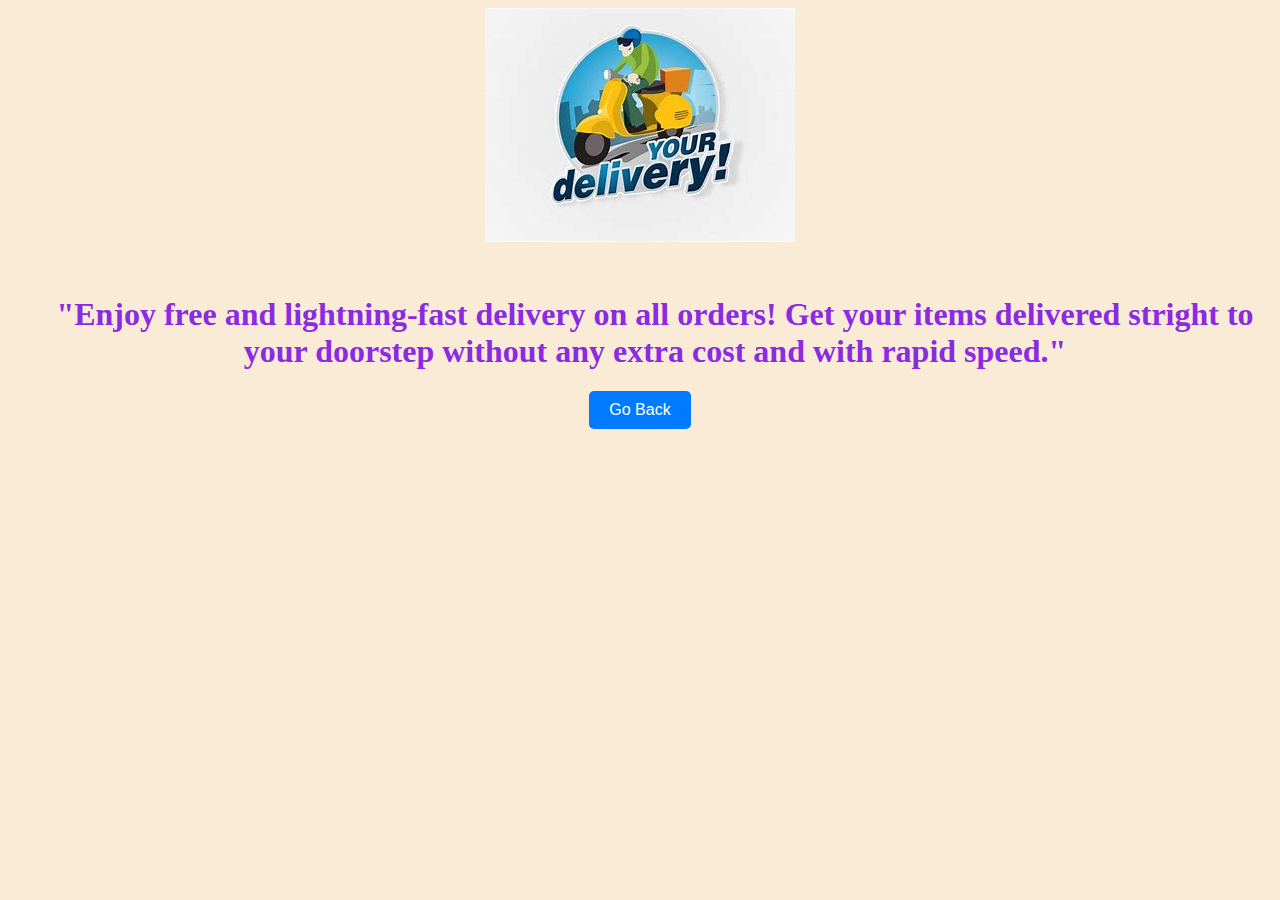
<file: freedelivery.html>
<!DOCTYPE html>
<html lang="en">
<head>
    <meta charset="UTF-8">
    <meta name="viewport" content="width=device-width, initial-scale=1.0">
    <title>Free Delivery Page</title>
    <style>
        body{
            background-color: antiquewhite;
        }
        h1{
            margin-top: 50px;
            margin-left: 30px;
            color: blueviolet;
        }
        #goBackBtn {
            display: block;
            margin: 20px auto;
            padding: 10px 20px;
            font-size: 16px;
            background-color: #007bff;
            color: #fff;
            border: none;
            cursor:  pointer;
            border-radius: 5px;
        }

  #goBackBtn:hover {
    background-color: #0056b3;
  }
    </style>
</head>
<body>
    <center><img src="feature2.jpeg"></center>
    <center>
     <h1>"Enjoy free and lightning-fast delivery on all orders!  Get your items delivered stright to your doorstep without any extra cost and with rapid speed."</h1>
    </center>
    
    
<button id="goBackBtn">Go Back</button>

<script>
  document.getElementById("goBackBtn").addEventListener("click", function() {
    window.location.href = "index.html";
  });
</script>

</body>
</html>
</file>
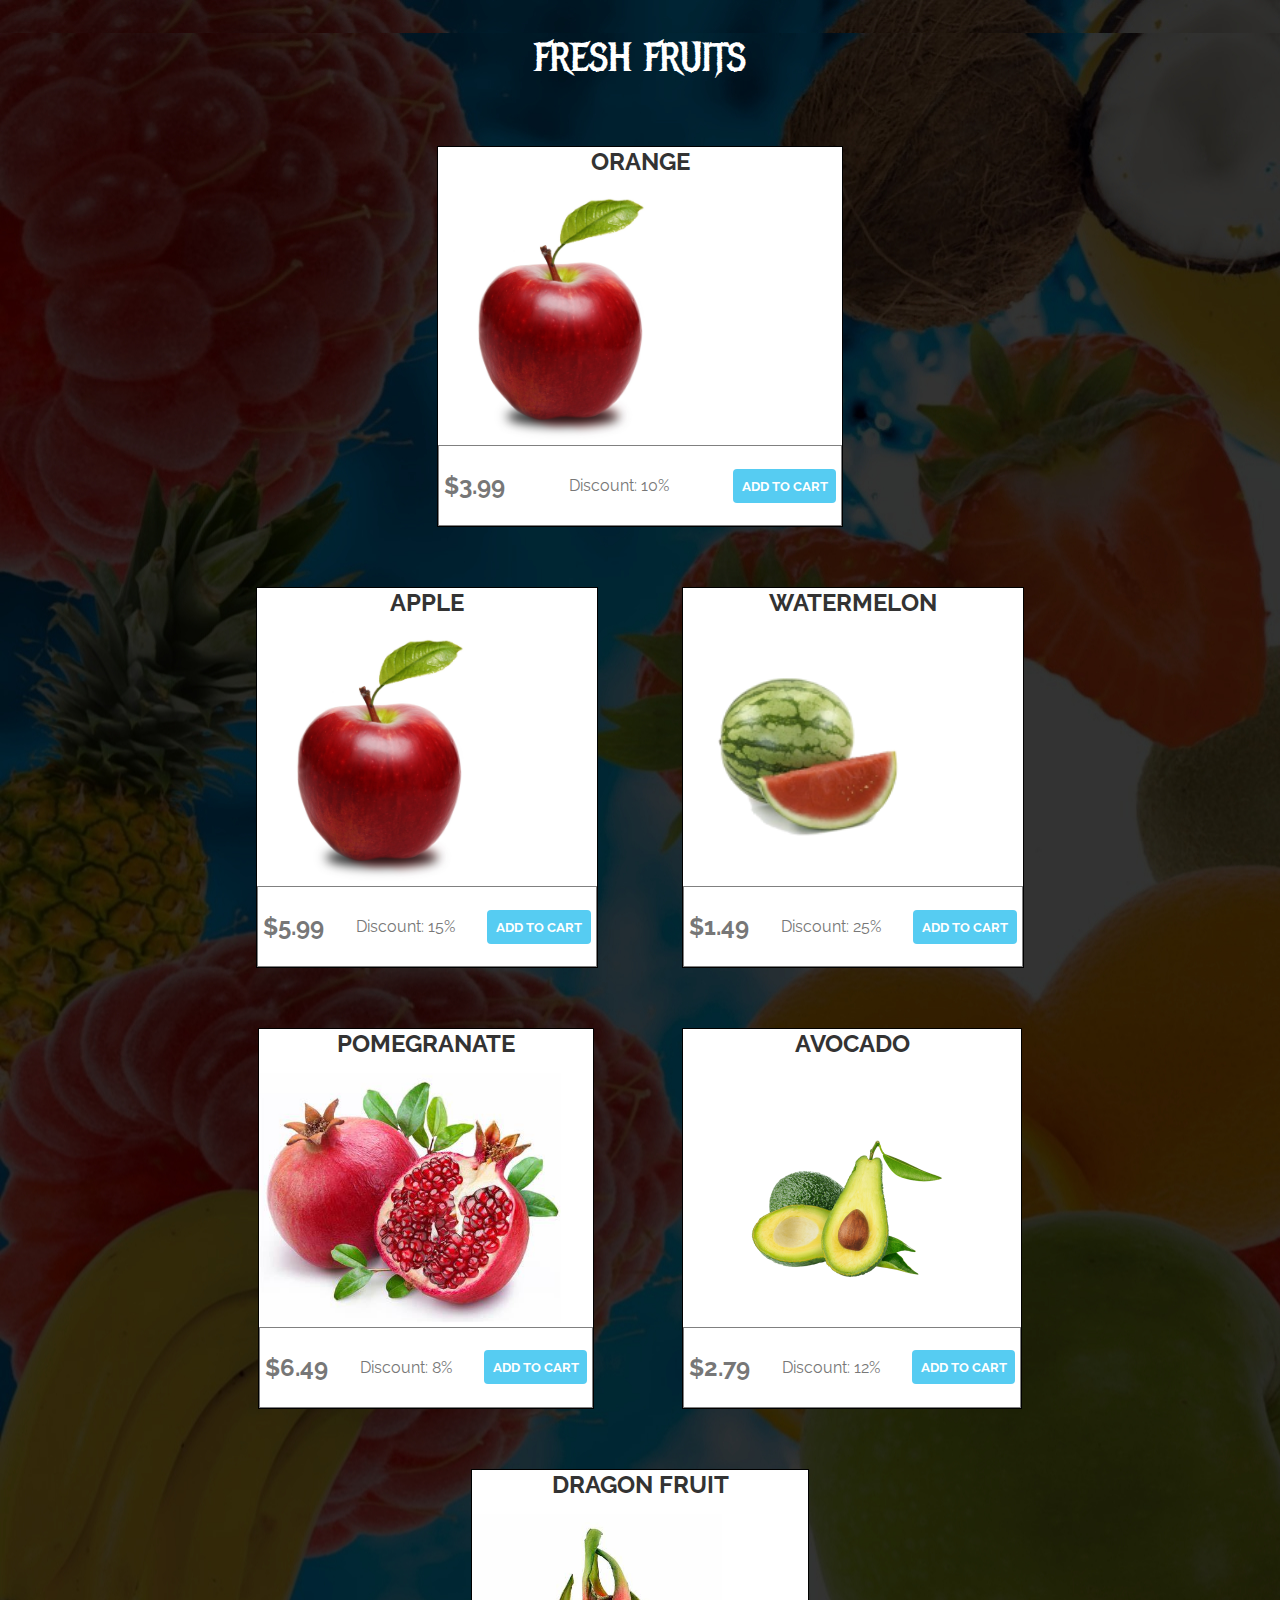
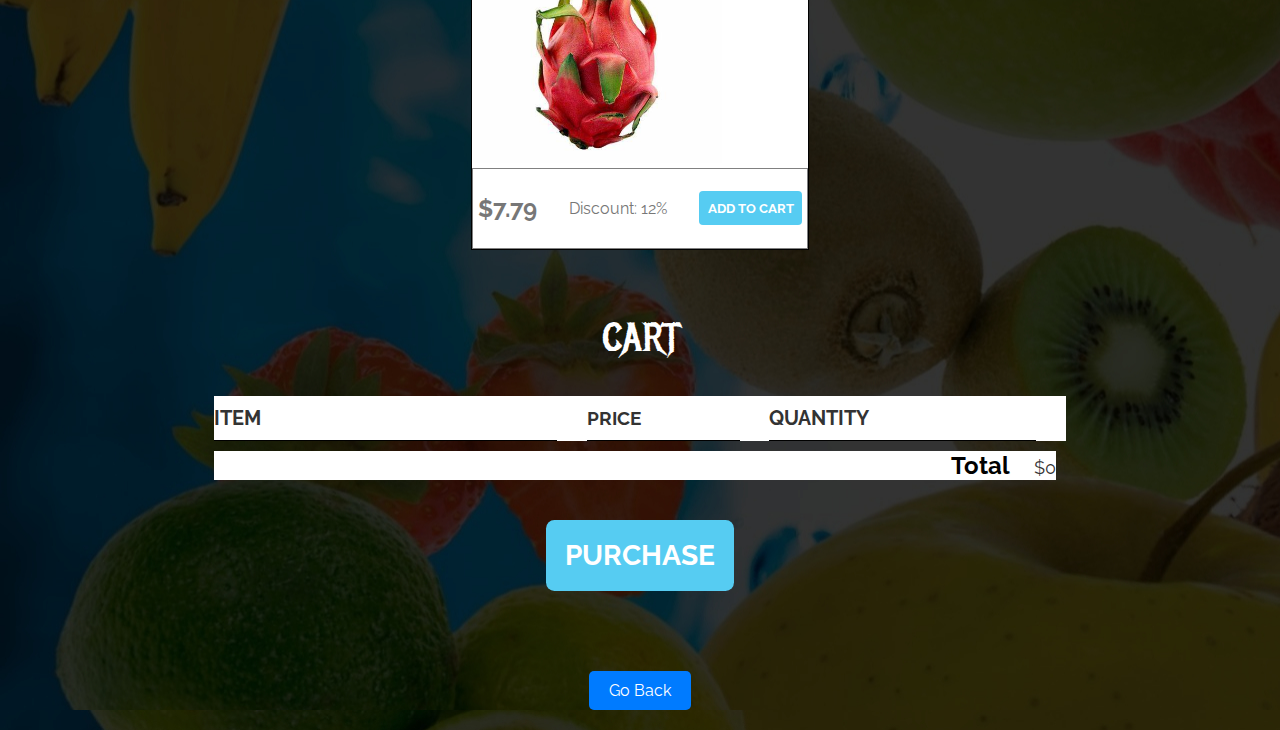
<file: fruits.html>
<!DOCTYPE html>
<html>
    <head>
        <title>The Generics | Store</title>
        <meta name="description" content="This is the description">
        <style>
            @import url('https://fonts.googleapis.com/css?family=Raleway:300,400,700');
@import url("https://fonts.googleapis.com/css?family=Metal+Mania");

@font-face {
    font-family: "Booter - Zero Zero";
    src: url("Fonts/Booter - Zero Zero.woff") format("woff"),
         url("Fonts/Booter - Zero Zero.woff2") format("woff2");
    font-weight: normal;
    font-style: normal;
}

* {
    box-sizing: border-box;
    font-family: Raleway;
    color: #777;
}

html, body {
    margin: 0;
    padding: 0;
    min-height: 100%;
    background-image: url(fruitbg.jpg);
    background-color: rgba(255, 255, 255, 0.5);
}


.content-section {
    margin: 1em;
}

.container {
    max-width: 900px;
    margin: 0 auto;
    padding: 0 1.5em;
}
.section-header {
    font-family: "Metal Mania";
    font-weight: normal;
    color: white;
    text-align: center;
    font-size: 2.5em;
}

.about-band-image {
    float: left;
    height: 200px;
    width: 200px;
    margin: 15px;
    border-radius: 50%;
}
.btn {
    text-align: center;
    vertical-align: middle;
    padding: .67em .67em;
    cursor: pointer;
}

.btn-header {
    margin: .5em 15% 2em 15%;
    color: white;
    border: 2px solid #2D9CDB;
    background-color: rgba(255, 255, 255, .1);
    border-radius: 0;
    font-size: 1.5em;
    font-weight: lighter;
    padding-left: 2em;
    padding-right: 2em;
}

.btn-header:hover {
    background-color: rgba(255, 255, 255, .3);
}

.btn-play {
    display: block;
    margin: 0 auto;
    color: #2D9CDB;
    font-size: 4em;
    border-radius: 50%;
    width: 100px;
    height: 100px;
    padding: 0;
    text-align: center;
}

.btn-primary {
    color: white;
    background-color: #56CCF2;
    border: none;
    border-radius: .3em;
    font-weight: bold;
}

.btn-primary:hover {
    background-color: #2D9CDB;
}

.tour-row {
    border-bottom: 1px solid black;
    padding-bottom: 1em;
    margin-bottom: 1em;
}

.tour-row:last-child {
    border: none;
}

.tour-item {
    display: inline-block;
    padding-right: .5em;
}

.tour-date {
    color: #555;
    width: 11%;
    font-weight: bold;
}

.tour-city {
    width: 24%;
}

.tour-arena {
    width: 42%;
}

.tour-btn {
    max-width: 19%;
}

.shop-item {
    margin: 30px;
    border: 1px solid black;
    background-color: white;
}

.shop-item-title {
    display: block;
    width: 100%;
    text-align: center;
    font-weight: bold;
    font-size: 1.5em;
    color: #333;
    margin-bottom: 15px;
}

.shop-item-image {
    height: 250px;
}

.shop-item-details {
    display: flex;
    align-items: center;
    padding: 5px;
    border: 1px solid gray;
    gap: 2rem;
}

.shop-item-price {
    flex-grow: 1;
    color: #333;
}

.shop-items {
    display: flex;
    flex-wrap: wrap;
    justify-content: space-around;
}

.cart-header {
    font-weight: bold;
    font-size: 1.25em;
    color: #333;
}

.cart-column {
    display: flex;
    align-items: center;
    border-bottom: 1px solid black;
    margin-right: 1.5em;
    padding-bottom: 10px;
    margin-top: 10px;
}

.cart-row {
    display: flex;
    background-color: white;
}

.cart-item {
    width: 45%;
}

.cart-price {
    width: 20%;
    font-size: 1.2em;
    color: #333;
}

.cart-quantity {
    width: 35%;
}

.cart-item-title {
    color: #333;
    margin-left: .5em;
    font-size: 1.2em;
}

.cart-item-image {
    width: 75px;
    height: auto;
    border-radius: 10px;
}

.btn-danger {
    color: white;
    background-color: #EB5757;
    border: none;
    border-radius: .3em;
    font-weight: bold;
}

.btn-danger:hover {
    background-color: #CC4C4C;
}

.cart-quantity-input {
    height: 34px;
    width: 50px;
    border-radius: 5px;
    border: 1px solid #56CCF2;
    background-color: #eee;
    color: #333;
    padding: 0;
    text-align: center;
    font-size: 1.2em;
    margin-right: 25px;
}

.cart-row:last-child {
    border-bottom: 1px solid black;
}

.cart-row:last-child .cart-column {
    border: none;
}

.cart-total {
    text-align: end;
    margin-top: 10px;
    margin-right: 10px;
    background-color: white;
}

.cart-total-title {
    font-weight: bold;
    font-size: 1.5em;
    color: black;
    margin-right: 20px;
}

.cart-total-price {
    color: #333;
    font-size: 1.1em;
}

.btn-purchase {
    display: block;
    margin: 40px auto 80px auto;
    font-size: 1.75em;
}
#goBackBtn {
            display: block;
            margin: 20px auto;
            padding: 10px 20px;
            font-size: 16px;
            background-color: #007bff;
            color: #fff;
            border: none;
            cursor:  pointer;
            border-radius: 5px;
        }

  #goBackBtn:hover {
    background-color: #0056b3;
  }
        </style>
    </head>
    <body>
        <section class="container content-section">
            <h2 class="section-header">FRESH FRUITS</h2>
            <div class="shop-items">
                <div class="shop-item">
                    <span class="shop-item-title">ORANGE</span>
                    <img class="shop-item-image" src="product11.jpeg">
                    <div class="shop-item-details">
                        <span class="shop-item-price"><h2>$3.99</h2></span><br>
                        <p>Discount: 10%</p><br>
                        <button class="btn btn-primary shop-item-button" type="button">ADD TO CART</button>
                    </div>
                </div>
                <div class="shop-item">
                    <span class="shop-item-title">APPLE</span>
                    <img class="shop-item-image" src="product11.jpeg">
                    <div class="shop-item-details">
                        <span class="shop-item-price"><h2>$5.99</h2></span>
                        <p>Discount: 15%</p>
                        <button class="btn btn-primary shop-item-button"type="button">ADD TO CART</button>
                    </div>
                </div>
                <div class="shop-item">
                    <span class="shop-item-title">WATERMELON</span>
                    <img class="shop-item-image" src="product-10.png">
                    <div class="shop-item-details">
                        <span class="shop-item-price"><h2>$1.49</h2></span>
                        <p>Discount: 25%</p>
                        <button class="btn btn-primary shop-item-button" type="button">ADD TO CART</button>
                    </div>
                </div>
                
                <div class="shop-item">
                    <span class="shop-item-title">POMEGRANATE</span>
                    <img class="shop-item-image" src="product12.jpeg">
                    <div class="shop-item-details">
                        <span class="shop-item-price"><h2>$6.49</h2></span>
                        <p>Discount: 8%</p>
                        <button class="btn btn-primary shop-item-button" type="button">ADD TO CART</button>
                    </div>
                </div>
                
                
                <div class="shop-item">
                    <span class="shop-item-title">AVOCADO</span>
                    <img class="shop-item-image" src="product-6.png">
                    <div class="shop-item-details">
                        <span class="shop-item-price"><h2>$2.79</h2></span>
                        <p>Discount: 12%</p>
                        <button class="btn btn-primary shop-item-button" type="button">ADD TO CART</button>
                    </div>
                </div>

                <div class="shop-item">
                    <span class="shop-item-title">DRAGON FRUIT</span>
                    <img class="shop-item-image" src="product13.jpeg">
                    <div class="shop-item-details">
                        <span class="shop-item-price"><h2>$7.79</h2></span>
                        <p>Discount: 12%</p>
                        <button class="btn btn-primary shop-item-button" type="button">ADD TO CART</button>
                    </div>
                </div>
 
            </div>
        </section>
        <section class="container content-section">
            <h2 class="section-header">CART</h2>
            <div class="cart-row">
                <span class="cart-item cart-header cart-column">ITEM</span>
                <span class="cart-price cart-header cart-column">PRICE</span>
                <span class="cart-quantity cart-header cart-column">QUANTITY</span>
            </div>
            <div class="cart-items">
            </div>
            <div class="cart-total">
                <strong class="cart-total-title">Total</strong>
                <span class="cart-total-price">$0</span>
            </div>
            <button class="btn btn-primary btn-purchase" type="button">PURCHASE</button>
        </section>
              
<button id="goBackBtn">Go Back</button>

        <script>
  document.getElementById("goBackBtn").addEventListener("click", function() {
    window.location.href = "index.html";
  });

        
        
        if (document.readyState == 'loading') {
            document.addEventListener('DOMContentLoaded', ready)
        } else {
            ready()
        }
        
        function ready() {
            var removeCartItemButtons = document.getElementsByClassName('btn-danger')
            for (var i = 0; i < removeCartItemButtons.length; i++) {
                var button = removeCartItemButtons[i]
                button.addEventListener('click', removeCartItem)
            }
        
            var quantityInputs = document.getElementsByClassName('cart-quantity-input')
            for (var i = 0; i < quantityInputs.length; i++) {
                var input = quantityInputs[i]
                input.addEventListener('change', quantityChanged)
            }
        
            var addToCartButtons = document.getElementsByClassName('shop-item-button')
            for (var i = 0; i < addToCartButtons.length; i++) {
                var button = addToCartButtons[i]
                button.addEventListener('click', addToCartClicked)
            }
        
            document.getElementsByClassName('btn-purchase')[0].addEventListener('click', purchaseClicked)
        }
        
        function purchaseClicked() {
            alert('Thank you for your purchase')
            var cartItems = document.getElementsByClassName('cart-items')[0]
            while (cartItems.hasChildNodes()) {
                cartItems.removeChild(cartItems.firstChild)
            }
            updateCartTotal()
        }
        
        function removeCartItem(event) {
            var buttonClicked = event.target
            buttonClicked.parentElement.parentElement.remove()
            updateCartTotal()
        }
        
        function quantityChanged(event) {
            var input = event.target
            if (isNaN(input.value) || input.value <= 0) {
                input.value = 1
            }
            updateCartTotal()
        }
        
        function addToCartClicked(event) {
            var button = event.target
            var shopItem = button.parentElement.parentElement
            var title = shopItem.getElementsByClassName('shop-item-title')[0].innerText
            var price = shopItem.getElementsByClassName('shop-item-price')[0].innerText
            var imageSrc = shopItem.getElementsByClassName('shop-item-image')[0].src
            addItemToCart(title, price, imageSrc)
            updateCartTotal()
        }
        
        function addItemToCart(title, price, imageSrc) {
            var cartRow = document.createElement('div')
            cartRow.classList.add('cart-row')
            var cartItems = document.getElementsByClassName('cart-items')[0]
            var cartItemNames = cartItems.getElementsByClassName('cart-item-title')
            for (var i = 0; i < cartItemNames.length; i++) {
                if (cartItemNames[i].innerText == title) {
                    alert('This item is already added to the cart')
                    return
                }
            }
            var cartRowContents = `
                <div class="cart-item cart-column">
                    <img class="cart-item-image" src="${imageSrc}" width="100" height="100">
                    <span class="cart-item-title">${title}</span>
                </div>
                <span class="cart-price cart-column">${price}</span>
                <div class="cart-quantity cart-column">
                    <input class="cart-quantity-input" type="number" value="1">
                    <button class="btn btn-danger" type="button">REMOVE</button>
                </div>`
            cartRow.innerHTML = cartRowContents
            cartItems.append(cartRow)
            cartRow.getElementsByClassName('btn-danger')[0].addEventListener('click', removeCartItem)
            cartRow.getElementsByClassName('cart-quantity-input')[0].addEventListener('change', quantityChanged)
        }
        
        function updateCartTotal() {
            var cartItemContainer = document.getElementsByClassName('cart-items')[0]
            var cartRows = cartItemContainer.getElementsByClassName('cart-row')
            var total = 0
            for (var i = 0; i < cartRows.length; i++) {
                var cartRow = cartRows[i]
                var priceElement = cartRow.getElementsByClassName('cart-price')[0]
                var quantityElement = cartRow.getElementsByClassName('cart-quantity-input')[0]
                var price = parseFloat(priceElement.innerText.replace('$', ''))
                var quantity = quantityElement.value
                total = total + (price * quantity)
            }
            total = Math.round(total * 100) / 100
            document.getElementsByClassName('cart-total-price')[0].innerText = '$' + total
        }</script>
    </body>
</html>
</file>
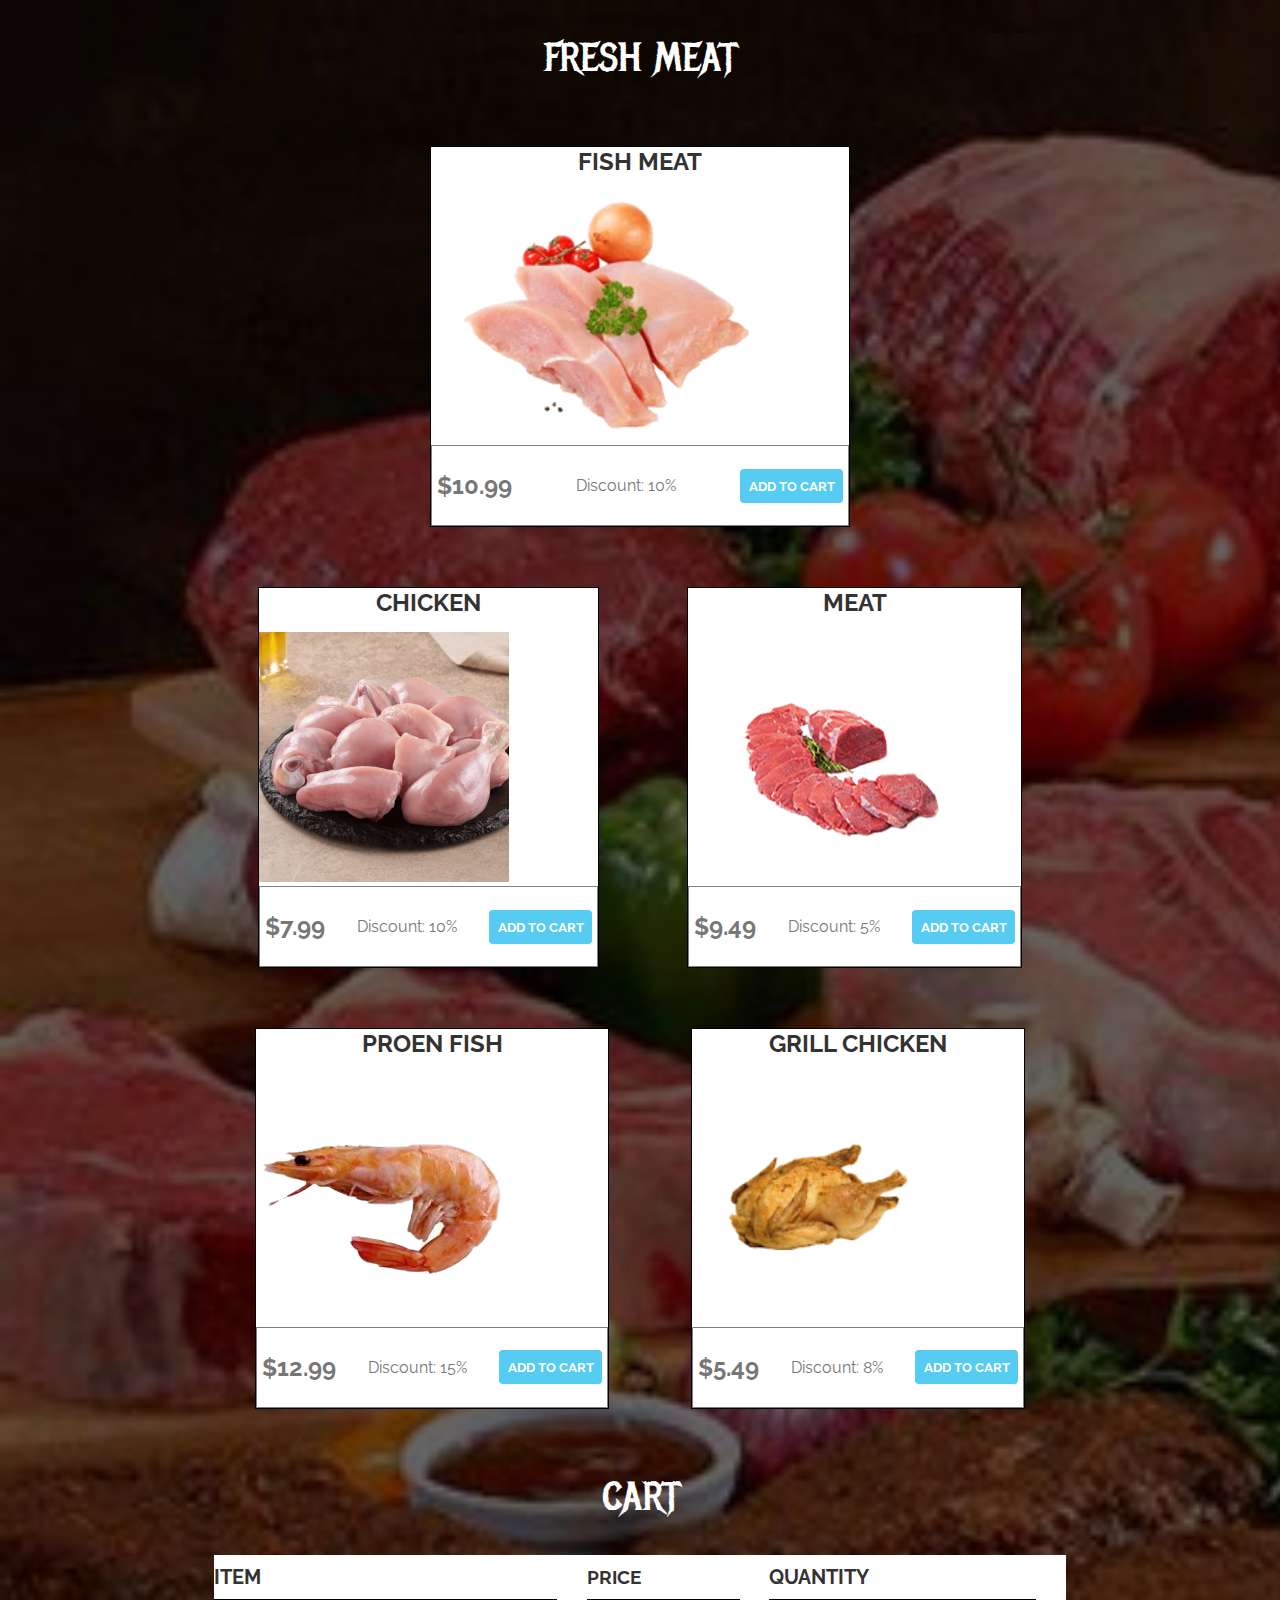
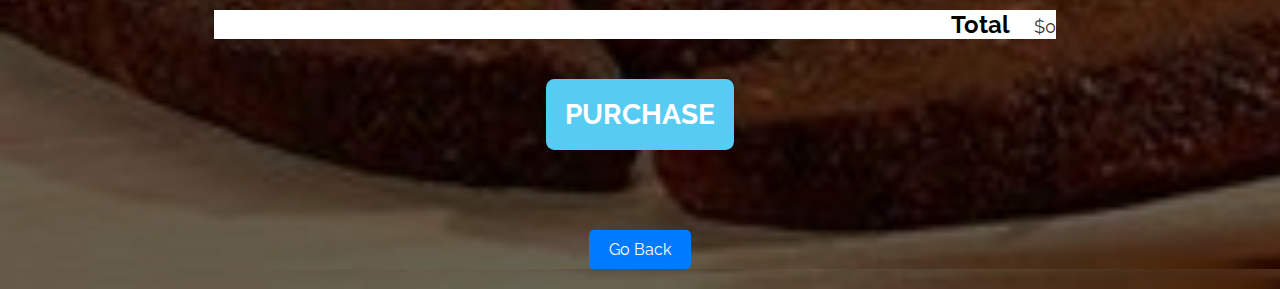
<file: meat.html>
<!DOCTYPE html>
<html>
    <head>
        <title>The Generics | Store</title>
        <meta name="description" content="This is the description">
        <style>
            @import url('https://fonts.googleapis.com/css?family=Raleway:300,400,700');
@import url("https://fonts.googleapis.com/css?family=Metal+Mania");

@font-face {
    font-family: "Booter - Zero Zero";
    src: url("Fonts/Booter - Zero Zero.woff") format("woff"),
         url("Fonts/Booter - Zero Zero.woff2") format("woff2");
    font-weight: normal;
    font-style: normal;
}

* {
    box-sizing: border-box;
    font-family: Raleway;
    color: #777;
}

html, body {
    margin: 0;
    padding: 0;
    min-height: 100%;
    background-image: url(meatbg.jpeg);
    background-size: cover;
    background-color: rgba(243, 233, 233, 0.5);
}


.content-section {
    margin: 1em;
}

.container {
    max-width: 900px;
    margin: 0 auto;
    padding: 0 1.5em;
}
.section-header {
    font-family: "Metal Mania";
    font-weight: normal;
    color:white;
    text-align: center;
    font-size: 2.5em;
}

.about-band-image {
    float: left;
    height: 200px;
    width: 200px;
    margin: 15px;
    border-radius: 50%;
}
.btn {
    text-align: center;
    vertical-align: middle;
    padding: .67em .67em;
    cursor: pointer;
}

.btn-header {
    margin: .5em 15% 2em 15%;
    color: white;
    border: 2px solid #2D9CDB;
    background-color: rgba(255, 255, 255, .1);
    border-radius: 0;
    font-size: 1.5em;
    font-weight: lighter;
    padding-left: 2em;
    padding-right: 2em;
}

.btn-header:hover {
    background-color: rgba(255, 255, 255, .3);
}

.btn-play {
    display: block;
    margin: 0 auto;
    color: #2D9CDB;
    font-size: 4em;
    border-radius: 50%;
    width: 100px;
    height: 100px;
    padding: 0;
    text-align: center;
}

.btn-primary {
    color: white;
    background-color: #56CCF2;
    border: none;
    border-radius: .3em;
    font-weight: bold;
}

.btn-primary:hover {
    background-color: #2D9CDB;
}

.tour-row {
    border-bottom: 1px solid black;
    padding-bottom: 1em;
    margin-bottom: 1em;
}

.tour-row:last-child {
    border: none;
}

.tour-item {
    display: inline-block;
    padding-right: .5em;
}

.tour-date {
    color: #555;
    width: 11%;
    font-weight: bold;
}

.tour-city {
    width: 24%;
}

.tour-arena {
    width: 42%;
}

.tour-btn {
    max-width: 19%;
}

.shop-item {
    margin: 30px;
    border: 1px solid black;
    background-color: white;
}

.shop-item-title {
    display: block;
    width: 100%;
    text-align: center;
    font-weight: bold;
    font-size: 1.5em;
    color: #333;
    margin-bottom: 15px;
}

.shop-item-image {
    height: 250px;
}

.shop-item-details {
    display: flex;
    align-items: center;
    padding: 5px;
    border: 1px solid gray;
    gap: 2rem;
}

.shop-item-price {
    flex-grow: 1;
    color: #333;
}

.shop-items {
    display: flex;
    flex-wrap: wrap;
    justify-content: space-around;
}

.cart-header {
    font-weight: bold;
    font-size: 1.25em;
    color: #333;
}

.cart-column {
    display: flex;
    align-items: center;
    border-bottom: 1px solid black;
    margin-right: 1.5em;
    padding-bottom: 10px;
    margin-top: 10px;
}

.cart-row {
    display: flex;
    background-color: white;
}

.cart-item {
    width: 45%;
}

.cart-price {
    width: 20%;
    font-size: 1.2em;
    color: #333;
}

.cart-quantity {
    width: 35%;
}

.cart-item-title {
    color: #333;
    margin-left: .5em;
    font-size: 1.2em;
}

.cart-item-image {
    width: 75px;
    height: auto;
    border-radius: 10px;
}

.btn-danger {
    color: white;
    background-color: #EB5757;
    border: none;
    border-radius: .3em;
    font-weight: bold;
}

.btn-danger:hover {
    background-color: #CC4C4C;
}

.cart-quantity-input {
    height: 34px;
    width: 50px;
    border-radius: 5px;
    border: 1px solid #56CCF2;
    background-color: #eee;
    color: #333;
    padding: 0;
    text-align: center;
    font-size: 1.2em;
    margin-right: 25px;
}

.cart-row:last-child {
    border-bottom: 1px solid black;
}

.cart-row:last-child .cart-column {
    border: none;
}

.cart-total {
    text-align: end;
    margin-top: 10px;
    margin-right: 10px;
    background-color: white;
}

.cart-total-title {
    font-weight: bold;
    font-size: 1.5em;
    color: black;
    margin-right: 20px;
}

.cart-total-price {
    color: #333;
    font-size: 1.1em;
}

.btn-purchase {
    display: block;
    margin: 40px auto 80px auto;
    font-size: 1.75em;
}
#goBackBtn {
            display: block;
            margin: 20px auto;
            padding: 10px 20px;
            font-size: 16px;
            background-color: #007bff;
            color: #fff;
            border: none;
            cursor:  pointer;
            border-radius: 5px;
        }

  #goBackBtn:hover {
    background-color: #0056b3;
  }

        </style>
    </head>
    <body>
        <section class="container content-section">
            <h2 class="section-header">FRESH MEAT</h2>
            <div class="shop-items">
                <div class="shop-item">
                    <span class="shop-item-title">FISH MEAT</span>
                    <img class="shop-item-image" src="cat-4.png">
                    <div class="shop-item-details">
                        <span class="shop-item-price"><h2>$10.99</h2></span><br>
                        <p>Discount: 10%</p><br>
                        <button class="btn btn-primary shop-item-button" type="button">ADD TO CART</button>
                    </div>
                </div>
                <div class="shop-item">
                    <span class="shop-item-title">CHICKEN</span>
                    <img class="shop-item-image" src="chicken.jpg">
                    <div class="shop-item-details">
                        <span class="shop-item-price"><h2>$7.99</h2></span>
                        <p>Discount: 10%</p>
                        <button class="btn btn-primary shop-item-button"type="button">ADD TO CART</button>
                    </div>
                </div>
                <div class="shop-item">
                    <span class="shop-item-title">MEAT</span>
                    <img class="shop-item-image" src="product-3.png">
                    <div class="shop-item-details">
                        <span class="shop-item-price"><h2>$9.49</h2></span>
                        <p>Discount: 5%</p>
                        <button class="btn btn-primary shop-item-button" type="button">ADD TO CART</button>
                    </div>
                </div>
                
                <div class="shop-item">
                    <span class="shop-item-title">PROEN FISH</span>
                    <img class="shop-item-image" src="product-9.png">
                    <div class="shop-item-details">
                        <span class="shop-item-price"><h2>$12.99</h2></span>
                        <p>Discount: 15%</p>
                        <button class="btn btn-primary shop-item-button" type="button">ADD TO CART</button>
                    </div>
                </div>
                
                
                <div class="shop-item">
                    <span class="shop-item-title">GRILL CHICKEN</span>
                    <img class="shop-item-image" src="pro3.png">
                    <div class="shop-item-details">
                        <span class="shop-item-price"><h2>$5.49</h2></span>
                        <p>Discount: 8%</p>
                        <button class="btn btn-primary shop-item-button" type="button">ADD TO CART</button>
                    </div>
                </div>
            </div>
        </section>
        <section class="container content-section">
            <h2 class="section-header">CART</h2>
            <div class="cart-row">
                <span class="cart-item cart-header cart-column">ITEM</span>
                <span class="cart-price cart-header cart-column">PRICE</span>
                <span class="cart-quantity cart-header cart-column">QUANTITY</span>
            </div>
            <div class="cart-items">
            </div>
            <div class="cart-total">
                <strong class="cart-total-title">Total</strong>
                <span class="cart-total-price">$0</span>
            </div>
            <button class="btn btn-primary btn-purchase" type="button">PURCHASE</button>
        </section>
              
<button id="goBackBtn">Go Back</button>

        <script>
  document.getElementById("goBackBtn").addEventListener("click", function() {
    window.location.href = "index.html";
  });

        
        
        if (document.readyState == 'loading') {
            document.addEventListener('DOMContentLoaded', ready)
        } else {
            ready()
        }
        
        function ready() {
            var removeCartItemButtons = document.getElementsByClassName('btn-danger')
            for (var i = 0; i < removeCartItemButtons.length; i++) {
                var button = removeCartItemButtons[i]
                button.addEventListener('click', removeCartItem)
            }
        
            var quantityInputs = document.getElementsByClassName('cart-quantity-input')
            for (var i = 0; i < quantityInputs.length; i++) {
                var input = quantityInputs[i]
                input.addEventListener('change', quantityChanged)
            }
        
            var addToCartButtons = document.getElementsByClassName('shop-item-button')
            for (var i = 0; i < addToCartButtons.length; i++) {
                var button = addToCartButtons[i]
                button.addEventListener('click', addToCartClicked)
            }
        
            document.getElementsByClassName('btn-purchase')[0].addEventListener('click', purchaseClicked)
        }
        
        function purchaseClicked() {
            alert('Thank you for your purchase')
            var cartItems = document.getElementsByClassName('cart-items')[0]
            while (cartItems.hasChildNodes()) {
                cartItems.removeChild(cartItems.firstChild)
            }
            updateCartTotal()
        }
        
        function removeCartItem(event) {
            var buttonClicked = event.target
            buttonClicked.parentElement.parentElement.remove()
            updateCartTotal()
        }
        
        function quantityChanged(event) {
            var input = event.target
            if (isNaN(input.value) || input.value <= 0) {
                input.value = 1
            }
            updateCartTotal()
        }
        
        function addToCartClicked(event) {
            var button = event.target
            var shopItem = button.parentElement.parentElement
            var title = shopItem.getElementsByClassName('shop-item-title')[0].innerText
            var price = shopItem.getElementsByClassName('shop-item-price')[0].innerText
            var imageSrc = shopItem.getElementsByClassName('shop-item-image')[0].src
            addItemToCart(title, price, imageSrc)
            updateCartTotal()
        }
        
        function addItemToCart(title, price, imageSrc) {
            var cartRow = document.createElement('div')
            cartRow.classList.add('cart-row')
            var cartItems = document.getElementsByClassName('cart-items')[0]
            var cartItemNames = cartItems.getElementsByClassName('cart-item-title')
            for (var i = 0; i < cartItemNames.length; i++) {
                if (cartItemNames[i].innerText == title) {
                    alert('This item is already added to the cart')
                    return
                }
            }
            var cartRowContents = `
                <div class="cart-item cart-column">
                    <img class="cart-item-image" src="${imageSrc}" width="100" height="100">
                    <span class="cart-item-title">${title}</span>
                </div>
                <span class="cart-price cart-column">${price}</span>
                <div class="cart-quantity cart-column">
                    <input class="cart-quantity-input" type="number" value="1">
                    <button class="btn btn-danger" type="button">REMOVE</button>
                </div>`
            cartRow.innerHTML = cartRowContents
            cartItems.append(cartRow)
            cartRow.getElementsByClassName('btn-danger')[0].addEventListener('click', removeCartItem)
            cartRow.getElementsByClassName('cart-quantity-input')[0].addEventListener('change', quantityChanged)
        }
        
        function updateCartTotal() {
            var cartItemContainer = document.getElementsByClassName('cart-items')[0]
            var cartRows = cartItemContainer.getElementsByClassName('cart-row')
            var total = 0
            for (var i = 0; i < cartRows.length; i++) {
                var cartRow = cartRows[i]
                var priceElement = cartRow.getElementsByClassName('cart-price')[0]
                var quantityElement = cartRow.getElementsByClassName('cart-quantity-input')[0]
                var price = parseFloat(priceElement.innerText.replace('$', ''))
                var quantity = quantityElement.value
                total = total + (price * quantity)
            }
            total = Math.round(total * 100) / 100
            document.getElementsByClassName('cart-total-price')[0].innerText = '$' + total
        }</script>
    </body>
</html>
</file>
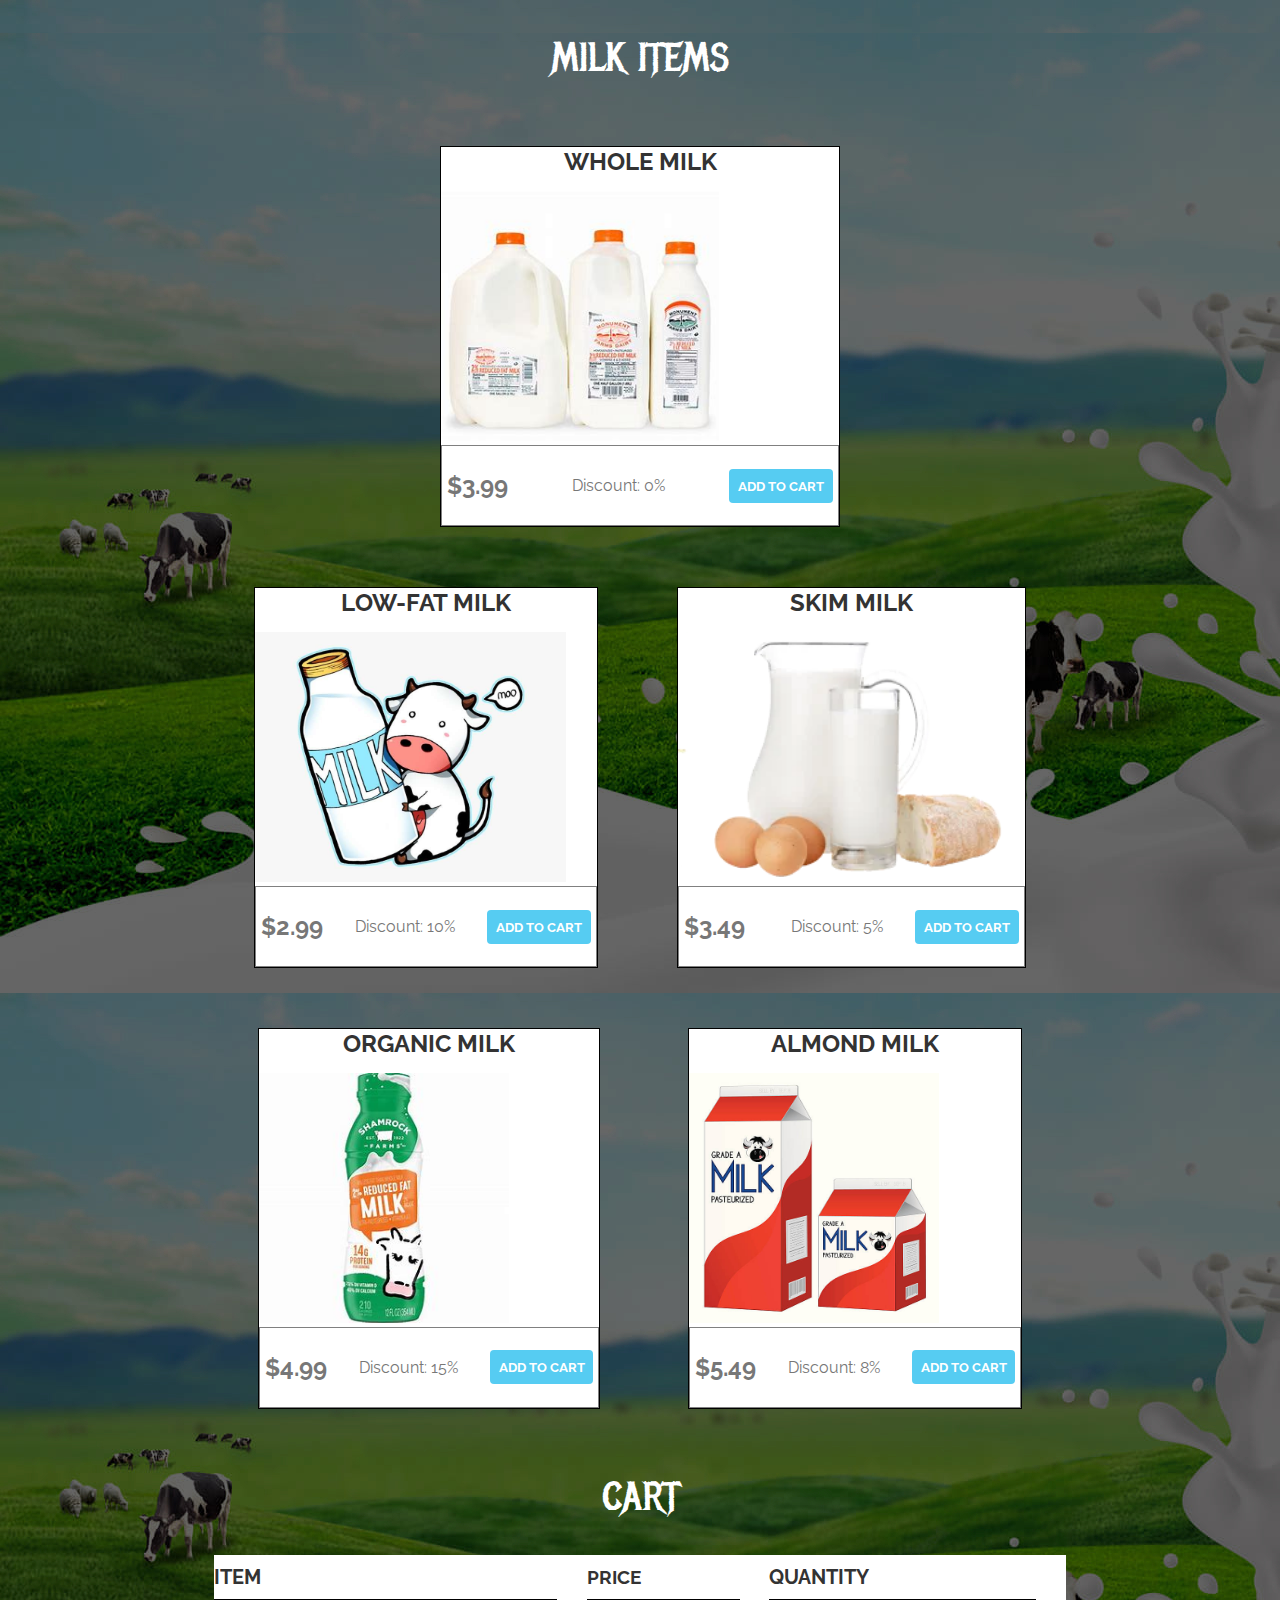
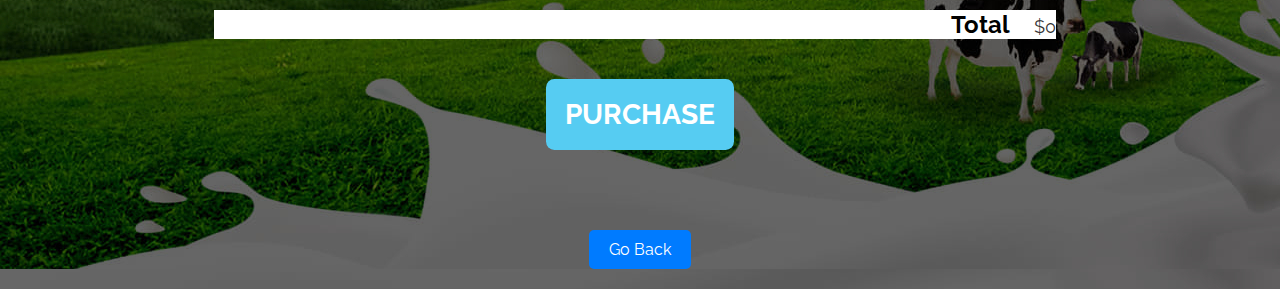
<file: milk.html>
<!DOCTYPE html>
<html>
    <head>
        <title>The Generics | Store</title>
        <meta name="description" content="This is the description">
        <style>
            @import url('https://fonts.googleapis.com/css?family=Raleway:300,400,700');
@import url("https://fonts.googleapis.com/css?family=Metal+Mania");

@font-face {
    font-family: "Booter - Zero Zero";
    src: url("Fonts/Booter - Zero Zero.woff") format("woff"),
         url("Fonts/Booter - Zero Zero.woff2") format("woff2");
    font-weight: normal;
    font-style: normal;
}

* {
    box-sizing: border-box;
    font-family: Raleway;
    color: #777;
}

html, body {
    margin: 0;
    padding: 0;
    min-height: 100%;
    background-image: url(milkbg.jpg);
    background-color: rgba(243, 233, 233, 0.5);
}


.content-section {
    margin: 1em;
}

.container {
    max-width: 900px;
    margin: 0 auto;
    padding: 0 1.5em;
}
.section-header {
    font-family: "Metal Mania";
    font-weight: normal;
    color: white;
    text-align: center;
    font-size: 2.5em;
}

.about-band-image {
    float: left;
    height: 200px;
    width: 200px;
    margin: 15px;
    border-radius: 50%;
}
.btn {
    text-align: center;
    vertical-align: middle;
    padding: .67em .67em;
    cursor: pointer;
}

.btn-header {
    margin: .5em 15% 2em 15%;
    color: white;
    border: 2px solid #2D9CDB;
    background-color: rgba(255, 255, 255, .1);
    border-radius: 0;
    font-size: 1.5em;
    font-weight: lighter;
    padding-left: 2em;
    padding-right: 2em;
}

.btn-header:hover {
    background-color: rgba(255, 255, 255, .3);
}

.btn-play {
    display: block;
    margin: 0 auto;
    color: #2D9CDB;
    font-size: 4em;
    border-radius: 50%;
    width: 100px;
    height: 100px;
    padding: 0;
    text-align: center;
}

.btn-primary {
    color: white;
    background-color: #56CCF2;
    border: none;
    border-radius: .3em;
    font-weight: bold;
}

.btn-primary:hover {
    background-color: #2D9CDB;
}

.tour-row {
    border-bottom: 1px solid black;
    padding-bottom: 1em;
    margin-bottom: 1em;
}

.tour-row:last-child {
    border: none;
}

.tour-item {
    display: inline-block;
    padding-right: .5em;
}

.tour-date {
    color: #555;
    width: 11%;
    font-weight: bold;
}

.tour-city {
    width: 24%;
}

.tour-arena {
    width: 42%;
}

.tour-btn {
    max-width: 19%;
}

.shop-item {
    margin: 30px;
    border: 1px solid black;
    background-color: white;
}

.shop-item-title {
    display: block;
    width: 100%;
    text-align: center;
    font-weight: bold;
    font-size: 1.5em;
    color: #333;
    margin-bottom: 15px;
}

.shop-item-image {
    height: 250px;
}

.shop-item-details {
    display: flex;
    align-items: center;
    padding: 5px;
    border: 1px solid gray;
    gap: 2rem;
}

.shop-item-price {
    flex-grow: 1;
    color: #333;
}

.shop-items {
    display: flex;
    flex-wrap: wrap;
    justify-content: space-around;
}

.cart-header {
    font-weight: bold;
    font-size: 1.25em;
    color: #333;
}

.cart-column {
    display: flex;
    align-items: center;
    border-bottom: 1px solid black;
    margin-right: 1.5em;
    padding-bottom: 10px;
    margin-top: 10px;
}

.cart-row {
    display: flex;
    background-color: white;
}

.cart-item {
    width: 45%;
}

.cart-price {
    width: 20%;
    font-size: 1.2em;
    color: #333;
}

.cart-quantity {
    width: 35%;
}

.cart-item-title {
    color: #333;
    margin-left: .5em;
    font-size: 1.2em;
}

.cart-item-image {
    width: 75px;
    height: auto;
    border-radius: 10px;
}

.btn-danger {
    color: white;
    background-color: #EB5757;
    border: none;
    border-radius: .3em;
    font-weight: bold;
}

.btn-danger:hover {
    background-color: #CC4C4C;
}

.cart-quantity-input {
    height: 34px;
    width: 50px;
    border-radius: 5px;
    border: 1px solid #56CCF2;
    background-color: #eee;
    color: #333;
    padding: 0;
    text-align: center;
    font-size: 1.2em;
    margin-right: 25px;
}

.cart-row:last-child {
    border-bottom: 1px solid black;
}

.cart-row:last-child .cart-column {
    border: none;
}

.cart-total {
    text-align: end;
    margin-top: 10px;
    margin-right: 10px;
    background-color: white;
}

.cart-total-title {
    font-weight: bold;
    font-size: 1.5em;
    color: black;
    margin-right: 20px;
}

.cart-total-price {
    color: #333;
    font-size: 1.1em;
}

.btn-purchase {
    display: block;
    margin: 40px auto 80px auto;
    font-size: 1.75em;
}
#goBackBtn {
            display: block;
            margin: 20px auto;
            padding: 10px 20px;
            font-size: 16px;
            background-color: #007bff;
            color: #fff;
            border: none;
            cursor:  pointer;
            border-radius: 5px;
        }

  #goBackBtn:hover {
    background-color: #0056b3;
  }

        </style>
    </head>
    <body>
        <section class="container content-section">
            <h2 class="section-header">MILK ITEMS</h2>
            <div class="shop-items">
                <div class="shop-item">
                    <span class="shop-item-title">WHOLE MILK</span>
                    <img class="shop-item-image" src="product17.jpeg">
                    <div class="shop-item-details">
                        <span class="shop-item-price"><h2>$3.99</h2></span><br>
                        <p>Discount: 0%</p><br>
                        <button class="btn btn-primary shop-item-button" type="button">ADD TO CART</button>
                    </div>
                </div>
                <div class="shop-item">
                    <span class="shop-item-title">LOW-FAT MILK</span>
                    <img class="shop-item-image" src="milk.jpg">
                    <div class="shop-item-details">
                        <span class="shop-item-price"><h2>$2.99</h2></span>
                        <p>Discount: 10%</p>
                        <button class="btn btn-primary shop-item-button"type="button">ADD TO CART</button>
                    </div>
                </div>
                <div class="shop-item">
                    <span class="shop-item-title">SKIM MILK</span>
                    <img class="shop-item-image" src="pro2.png">
                    <div class="shop-item-details">
                        <span class="shop-item-price"><h2>$3.49</h2></span>
                        <p>Discount: 5%</p>
                        <button class="btn btn-primary shop-item-button" type="button">ADD TO CART</button>
                    </div>
                </div>
                
                <div class="shop-item">
                    <span class="shop-item-title">ORGANIC MILK</span>
                    <img class="shop-item-image" src="product15.jpeg">
                    <div class="shop-item-details">
                        <span class="shop-item-price"><h2>$4.99</h2></span>
                        <p>Discount: 15%</p>
                        <button class="btn btn-primary shop-item-button" type="button">ADD TO CART</button>
                    </div>
                </div>
                
                
                <div class="shop-item">
                    <span class="shop-item-title">ALMOND MILK</span>
                    <img class="shop-item-image" src="product19.jpg">
                    <div class="shop-item-details">
                        <span class="shop-item-price"><h2>$5.49</h2></span>
                        <p>Discount: 8%</p>
                        <button class="btn btn-primary shop-item-button" type="button">ADD TO CART</button>
                    </div>
                </div>
            </div>
        </section>
        <section class="container content-section">
            <h2 class="section-header">CART</h2>
            <div class="cart-row">
                <span class="cart-item cart-header cart-column">ITEM</span>
                <span class="cart-price cart-header cart-column">PRICE</span>
                <span class="cart-quantity cart-header cart-column">QUANTITY</span>
            </div>
            <div class="cart-items">
            </div>
            <div class="cart-total">
                <strong class="cart-total-title">Total</strong>
                <span class="cart-total-price">$0</span>
            </div>
            <button class="btn btn-primary btn-purchase" type="button">PURCHASE</button>
        </section>
              
<button id="goBackBtn">Go Back</button>

        <script>
  document.getElementById("goBackBtn").addEventListener("click", function() {
    window.location.href = "index.html";
  });

        
        
        if (document.readyState == 'loading') {
            document.addEventListener('DOMContentLoaded', ready)
        } else {
            ready()
        }
        
        function ready() {
            var removeCartItemButtons = document.getElementsByClassName('btn-danger')
            for (var i = 0; i < removeCartItemButtons.length; i++) {
                var button = removeCartItemButtons[i]
                button.addEventListener('click', removeCartItem)
            }
        
            var quantityInputs = document.getElementsByClassName('cart-quantity-input')
            for (var i = 0; i < quantityInputs.length; i++) {
                var input = quantityInputs[i]
                input.addEventListener('change', quantityChanged)
            }
        
            var addToCartButtons = document.getElementsByClassName('shop-item-button')
            for (var i = 0; i < addToCartButtons.length; i++) {
                var button = addToCartButtons[i]
                button.addEventListener('click', addToCartClicked)
            }
        
            document.getElementsByClassName('btn-purchase')[0].addEventListener('click', purchaseClicked)
        }
        
        function purchaseClicked() {
            alert('Thank you for your purchase')
            var cartItems = document.getElementsByClassName('cart-items')[0]
            while (cartItems.hasChildNodes()) {
                cartItems.removeChild(cartItems.firstChild)
            }
            updateCartTotal()
        }
        
        function removeCartItem(event) {
            var buttonClicked = event.target
            buttonClicked.parentElement.parentElement.remove()
            updateCartTotal()
        }
        
        function quantityChanged(event) {
            var input = event.target
            if (isNaN(input.value) || input.value <= 0) {
                input.value = 1
            }
            updateCartTotal()
        }
        
        function addToCartClicked(event) {
            var button = event.target
            var shopItem = button.parentElement.parentElement
            var title = shopItem.getElementsByClassName('shop-item-title')[0].innerText
            var price = shopItem.getElementsByClassName('shop-item-price')[0].innerText
            var imageSrc = shopItem.getElementsByClassName('shop-item-image')[0].src
            addItemToCart(title, price, imageSrc)
            updateCartTotal()
        }
        
        function addItemToCart(title, price, imageSrc) {
            var cartRow = document.createElement('div')
            cartRow.classList.add('cart-row')
            var cartItems = document.getElementsByClassName('cart-items')[0]
            var cartItemNames = cartItems.getElementsByClassName('cart-item-title')
            for (var i = 0; i < cartItemNames.length; i++) {
                if (cartItemNames[i].innerText == title) {
                    alert('This item is already added to the cart')
                    return
                }
            }
            var cartRowContents = `
                <div class="cart-item cart-column">
                    <img class="cart-item-image" src="${imageSrc}" width="100" height="100">
                    <span class="cart-item-title">${title}</span>
                </div>
                <span class="cart-price cart-column">${price}</span>
                <div class="cart-quantity cart-column">
                    <input class="cart-quantity-input" type="number" value="1">
                    <button class="btn btn-danger" type="button">REMOVE</button>
                </div>`
            cartRow.innerHTML = cartRowContents
            cartItems.append(cartRow)
            cartRow.getElementsByClassName('btn-danger')[0].addEventListener('click', removeCartItem)
            cartRow.getElementsByClassName('cart-quantity-input')[0].addEventListener('change', quantityChanged)
        }
        
        function updateCartTotal() {
            var cartItemContainer = document.getElementsByClassName('cart-items')[0]
            var cartRows = cartItemContainer.getElementsByClassName('cart-row')
            var total = 0
            for (var i = 0; i < cartRows.length; i++) {
                var cartRow = cartRows[i]
                var priceElement = cartRow.getElementsByClassName('cart-price')[0]
                var quantityElement = cartRow.getElementsByClassName('cart-quantity-input')[0]
                var price = parseFloat(priceElement.innerText.replace('$', ''))
                var quantity = quantityElement.value
                total = total + (price * quantity)
            }
            total = Math.round(total * 100) / 100
            document.getElementsByClassName('cart-total-price')[0].innerText = '$' + total
        }</script>
    </body>
</html>
</file>
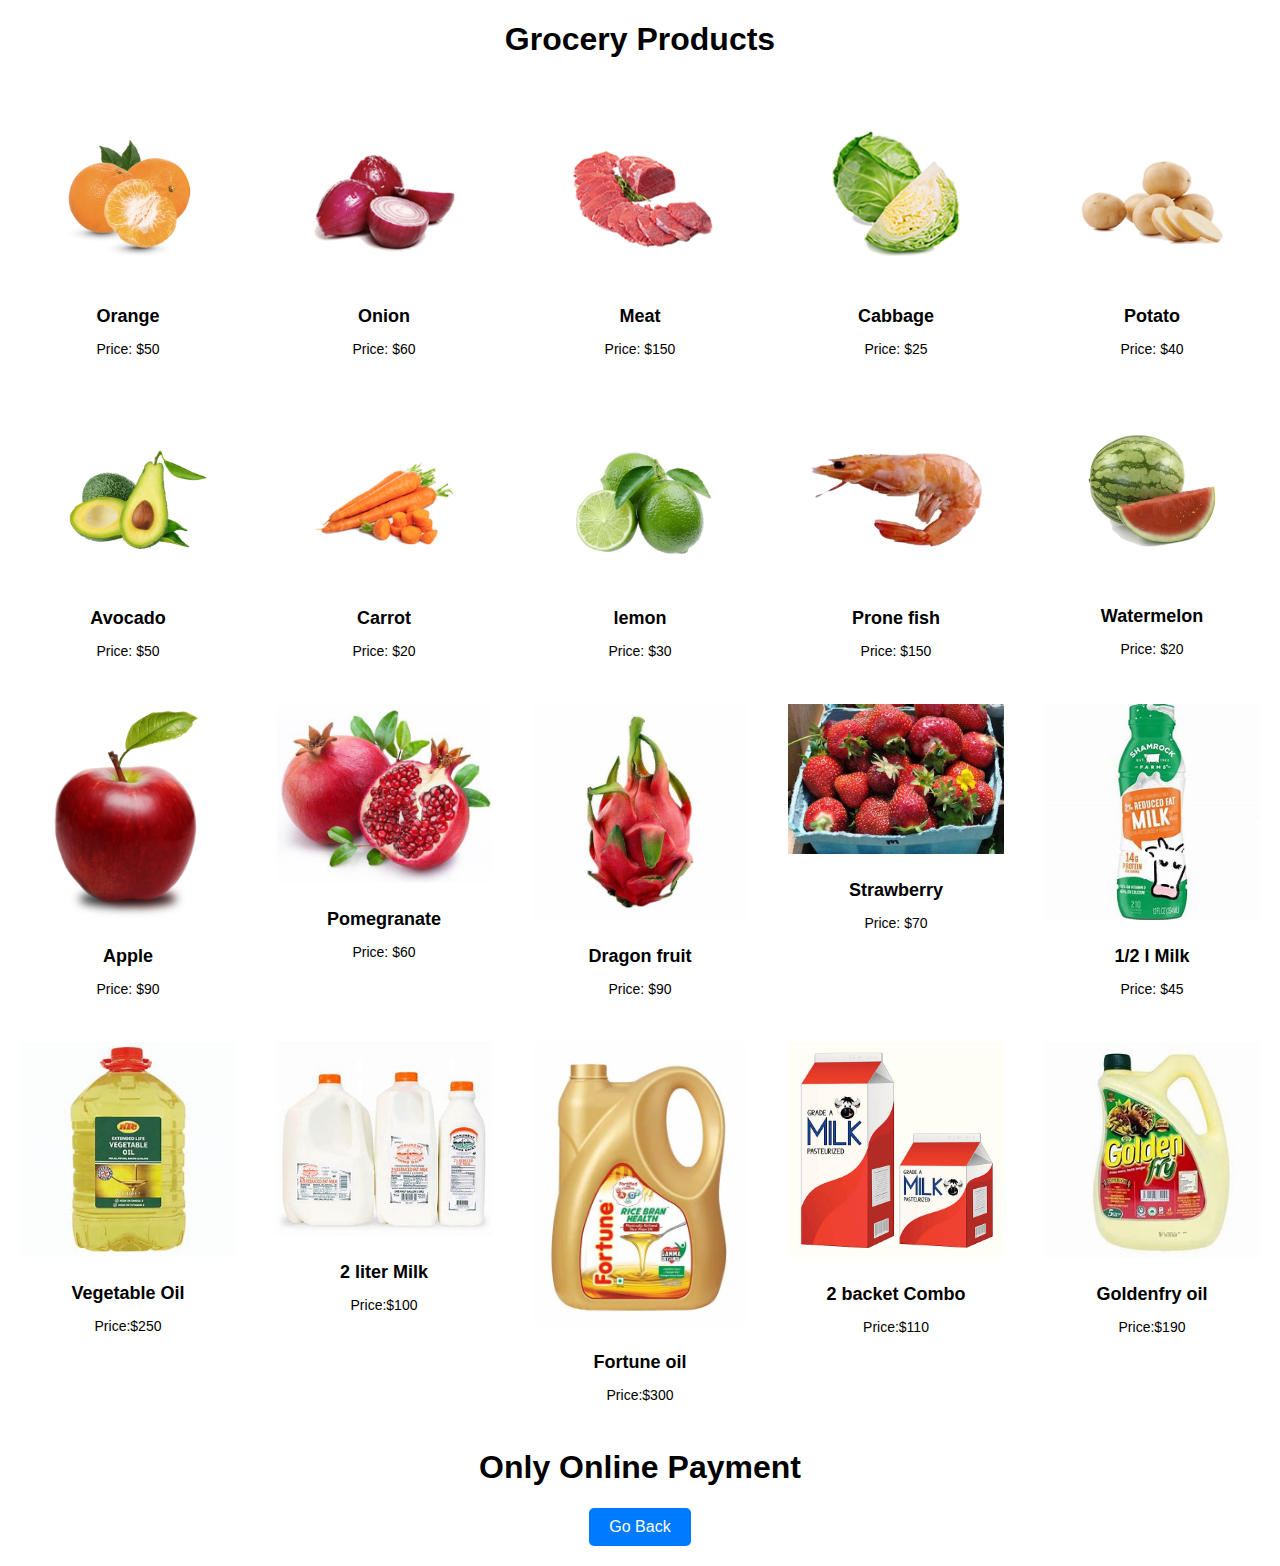
<file: next_page.html>
<!DOCTYPE html>
<html lang="en">
<head>
<meta charset="UTF-8">
<meta name="viewport" content="width=device-width, initial-scale=1.0">
<title>Product Details</title>
<style>
  body {
    font-family: Arial, sans-serif;
    margin: 0;
    padding: 0;
  }

  .product-container {
    display: flex;
    flex-wrap: wrap;
    justify-content: center;
  }

  .product {
    text-align: center;
    margin: 20px;
    flex: 1 1 200px; 
  }

  .product img {
    max-width: 100%;
    height: auto;
    margin-bottom: 10px;
  }

  .product h1 {
    font-size: 18px;
    margin-bottom: 5px;
  }

  .product p {
    font-size: 14px;
    margin-bottom: 5px;
  }

  #goBackBtn {
    display: block;
    margin: 20px auto;
    padding: 10px 20px;
    font-size: 16px;
    background-color: #007bff;
    color: #fff;
    border: none;
    cursor: pointer;
    border-radius: 5px;
  }

  #goBackBtn:hover {
    background-color: #0056b3;
  }
</style>
</head>
<body>
  <center><h1>Grocery Products</h1></center>

<div class="product-container">
  <!-- Product 1 -->
  <div class="product">
    <img src="product-1.png" alt="Product Image">
    <h1>Orange</h1>
    <p>Price: $50</p>
 
  </div>

  <!-- Product 2 -->
  <div class="product">
    <img src="product-2.png" alt="Product Image">
    <h1>Onion</h1>
    <p>Price: $60</p>
 
  </div>

  <!-- Product 3 -->
  <div class="product">
    <img src="product-3.png" alt="Product Image">
    <h1>Meat</h1>
    <p>Price: $150</p>
  </div>

  <!-- Product 4 -->
  <div class="product">
    <img src="product-4.png" alt="Product Image">
    <h1>Cabbage</h1>
    <p>Price: $25</p>
  </div>

  <!-- Product 5 -->
  <div class="product">
    <img src="product-5.png" alt="Product Image">
    <h1>Potato</h1>
    <p>Price: $40</p>
  </div>

  <!-- Product 6 -->
  <div class="product">
    <img src="product-6.png" alt="Product Image">
    <h1>Avocado</h1>
    <p>Price: $50</p>
  </div>

  <!-- Product 7 -->
  <div class="product">
    <img src="product-7.png" alt="Product Image">
    <h1>Carrot</h1>
    <p>Price: $20</p>
  </div>

  <!-- Product 8 -->
  <div class="product">
    <img src="product-8.png" alt="Product Image">
    <h1>lemon</h1>
    <p>Price: $30</p>
  </div>

  <!-- Product 9 -->
  <div class="product">
    <img src="product-9.png" alt="Product Image" width="180px" height="160px">
    <h1>Prone fish</h1>
    <p>Price: $150</p>
  </div>

  <!-- Product 10 -->
  <div class="product">
    <img src="product-10.png" alt="Product Image">
    <h1>Watermelon</h1>
    <p>Price: $20</p>
  </div>


<div class="product">
  <img src="product11.jpeg" alt="Product Image"  >
  <h1>Apple</h1>
  <p>Price: $90</p>
</div>


<div class="product">
  <img src="product12.jpeg" alt="Product Image">
  <h1>Pomegranate</h1>
  <p>Price: $60</p>
</div>


<div class="product">
  <img src="product13.jpeg" alt="Product Image">
  <h1>Dragon fruit</h1>
  <p>Price: $90</p>
</div>


<div class="product">
  <img src="product14.jpeg" alt="Product Image">
  <h1>Strawberry</h1>
  <p>Price: $70</p>
</div>

<div class="product">
  <img src="product15.jpeg" alt="Product Image">
  <h1>1/2 l Milk</h1>
  <p>Price: $45</p>
</div>

<div class="product">
  <img src="product16.jpeg" alt="Product Image">
  <h1>Vegetable Oil</h1>
  <p>Price:$250</p>
</div>

<div class="product">
  <img src="product17.jpeg" alt="Product Image">
  <h1>2 liter Milk</h1>
  <p>Price:$100</p>
</div>


<div class="product">
  <img src="product18.jpeg" alt="Product Image">
  <h1>Fortune oil</h1>
  <p>Price:$300</p>
</div>



<div class="product">
  <img src="product19.jpg" alt="Product Image">
  <h1>2 backet Combo</h1>
  <p>Price:$110</p>
</div>


<div class="product">
  <img src="product20.jpeg" alt="Product Image">
  <h1>Goldenfry oil</h1>
  <p>Price:$190</p>
</div>


</div>


<center><h1>Only Online Payment</h1></center>

<button id="goBackBtn">Go Back</button>

<script>
  document.getElementById("goBackBtn").addEventListener("click", function() {
    // Navigate back to the index page
    window.location.href = "index.html";
  });
</script>

</body>
</html>
</file>
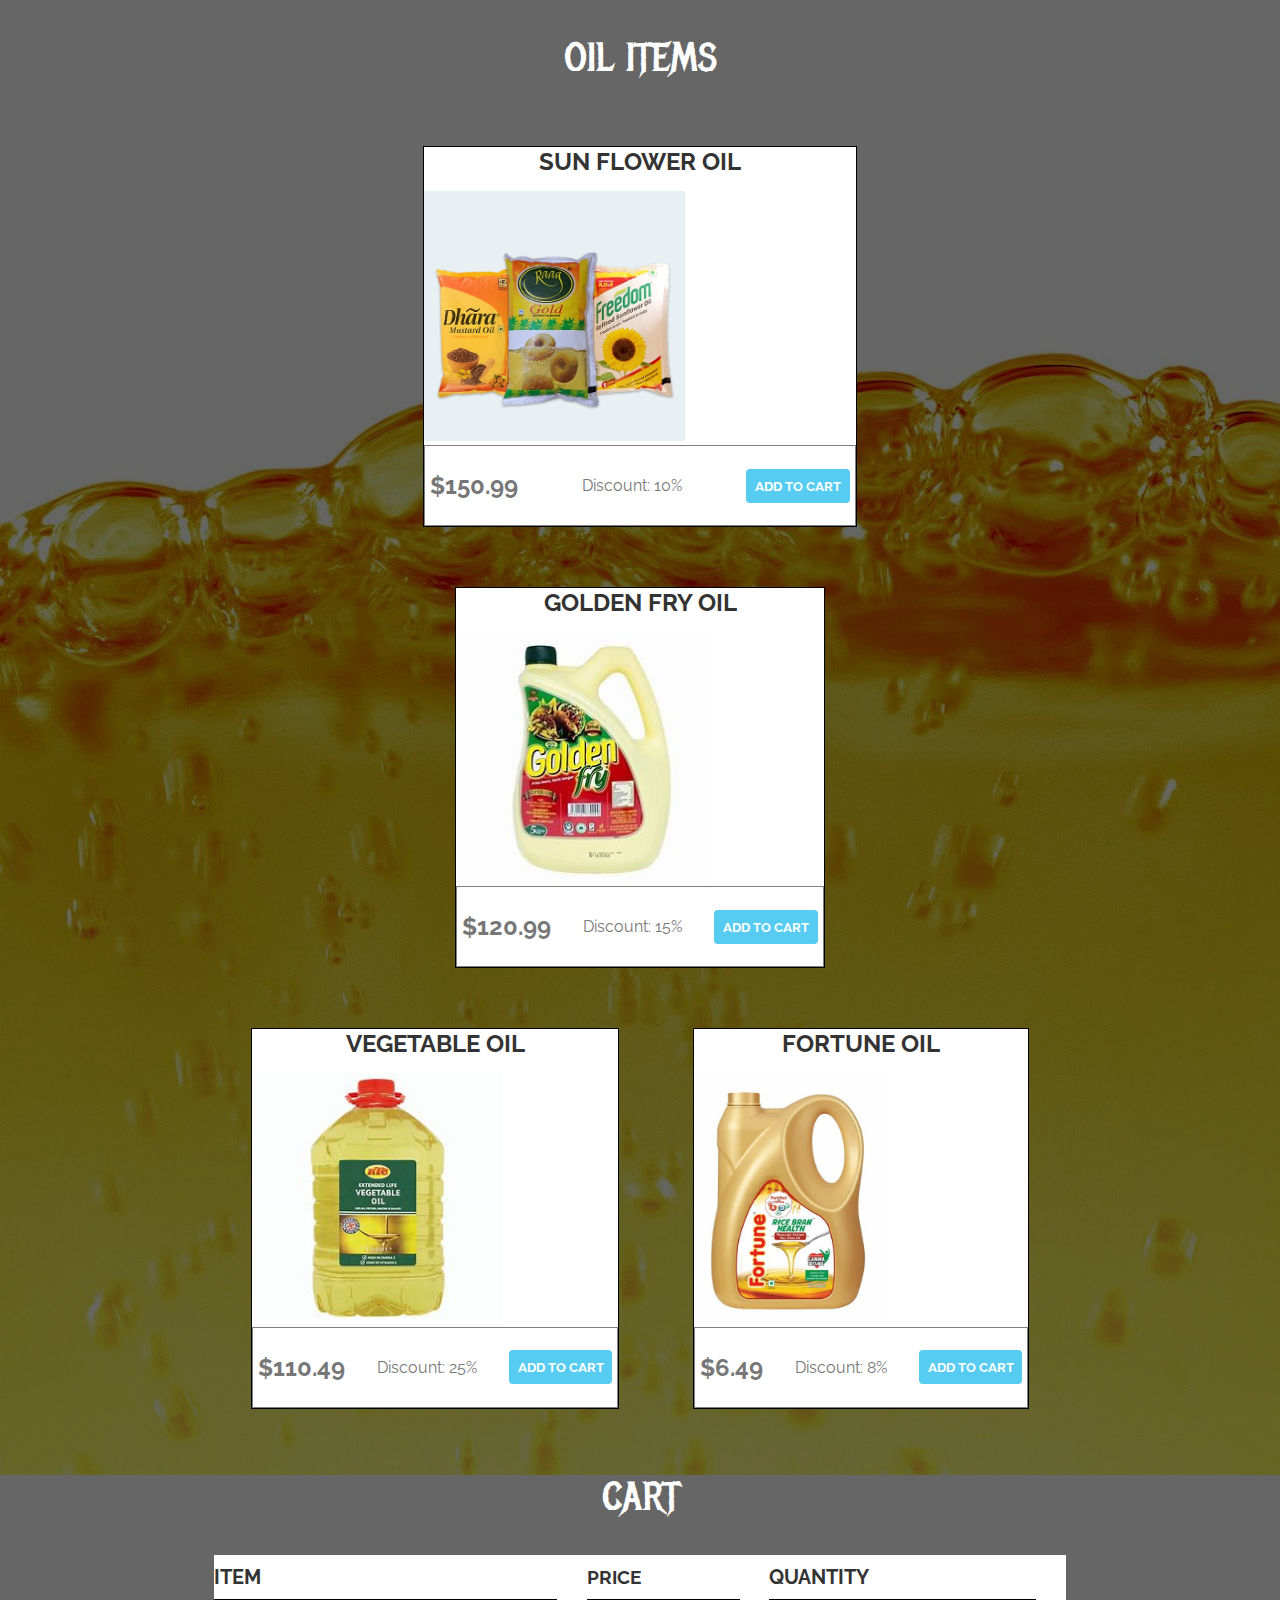
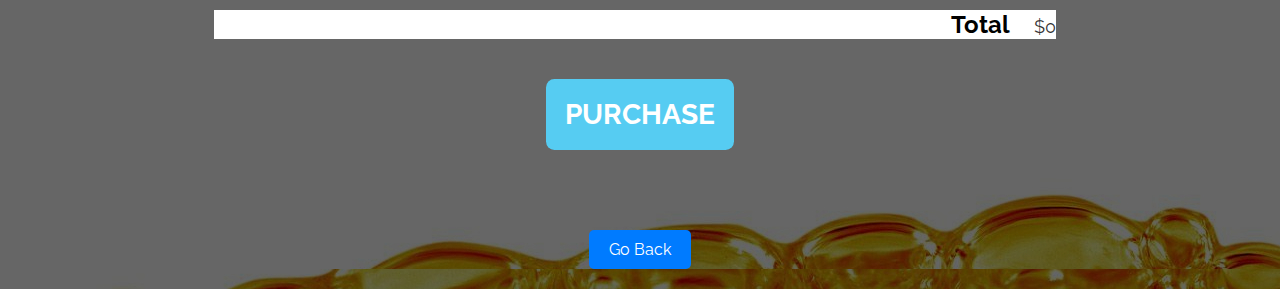
<file: oil.html>
<!DOCTYPE html>
<html>
    <head>
        <title>The Generics | Store</title>
        <meta name="description" content="This is the description">
        <style>
            @import url('https://fonts.googleapis.com/css?family=Raleway:300,400,700');
@import url("https://fonts.googleapis.com/css?family=Metal+Mania");

@font-face {
    font-family: "Booter - Zero Zero";
    src: url("Fonts/Booter - Zero Zero.woff") format("woff"),
         url("Fonts/Booter - Zero Zero.woff2") format("woff2");
    font-weight: normal;
    font-style: normal;
}

* {
    box-sizing: border-box;
    font-family: Raleway;
    color: #777;
}

html, body {
    margin: 0;
    padding: 0;
    min-height: 100%;
    background-image: url(oilbg.jpg);
    background-color: rgba(255, 255, 255, 0.5);
}


.content-section {
    margin: 1em;
}

.container {
    max-width: 900px;
    margin: 0 auto;
    padding: 0 1.5em;
}
.section-header {
    font-family: "Metal Mania";
    font-weight: normal;
    color: white;
    text-align: center;
    font-size: 2.5em;
}

.about-band-image {
    float: left;
    height: 200px;
    width: 200px;
    margin: 15px;
    border-radius: 50%;
}
.btn {
    text-align: center;
    vertical-align: middle;
    padding: .67em .67em;
    cursor: pointer;
}

.btn-header {
    margin: .5em 15% 2em 15%;
    color: white;
    border: 2px solid #2D9CDB;
    background-color: rgba(255, 255, 255, .1);
    border-radius: 0;
    font-size: 1.5em;
    font-weight: lighter;
    padding-left: 2em;
    padding-right: 2em;
}

.btn-header:hover {
    background-color: rgba(255, 255, 255, .3);
}

.btn-play {
    display: block;
    margin: 0 auto;
    color: #2D9CDB;
    font-size: 4em;
    border-radius: 50%;
    width: 100px;
    height: 100px;
    padding: 0;
    text-align: center;
}

.btn-primary {
    color: white;
    background-color: #56CCF2;
    border: none;
    border-radius: .3em;
    font-weight: bold;
}

.btn-primary:hover {
    background-color: #2D9CDB;
}

.tour-row {
    border-bottom: 1px solid black;
    padding-bottom: 1em;
    margin-bottom: 1em;
}

.tour-row:last-child {
    border: none;
}

.tour-item {
    display: inline-block;
    padding-right: .5em;
}

.tour-date {
    color: #555;
    width: 11%;
    font-weight: bold;
}

.tour-city {
    width: 24%;
}

.tour-arena {
    width: 42%;
}

.tour-btn {
    max-width: 19%;
}

.shop-item {
    margin: 30px;
    border: 1px solid black;
    background-color: white;
}

.shop-item-title {
    display: block;
    width: 100%;
    text-align: center;
    font-weight: bold;
    font-size: 1.5em;
    color: #333;
    margin-bottom: 15px;
}

.shop-item-image {
    height: 250px;
}

.shop-item-details {
    display: flex;
    align-items: center;
    padding: 5px;
    border: 1px solid gray;
    gap: 2rem;
}

.shop-item-price {
    flex-grow: 1;
    color: #333;
}

.shop-items {
    display: flex;
    flex-wrap: wrap;
    justify-content: space-around;
}

.cart-header {
    font-weight: bold;
    font-size: 1.25em;
    color: #333;
}

.cart-column {
    display: flex;
    align-items: center;
    border-bottom: 1px solid black;
    margin-right: 1.5em;
    padding-bottom: 10px;
    margin-top: 10px;
}

.cart-row {
    display: flex;
    background-color: white;
}

.cart-item {
    width: 45%;
}

.cart-price {
    width: 20%;
    font-size: 1.2em;
    color: #333;
}

.cart-quantity {
    width: 35%;
}

.cart-item-title {
    color: #333;
    margin-left: .5em;
    font-size: 1.2em;
}

.cart-item-image {
    width: 75px;
    height: auto;
    border-radius: 10px;
}

.btn-danger {
    color: white;
    background-color: #EB5757;
    border: none;
    border-radius: .3em;
    font-weight: bold;
}

.btn-danger:hover {
    background-color: #CC4C4C;
}

.cart-quantity-input {
    height: 34px;
    width: 50px;
    border-radius: 5px;
    border: 1px solid #56CCF2;
    background-color: #eee;
    color: #333;
    padding: 0;
    text-align: center;
    font-size: 1.2em;
    margin-right: 25px;
}

.cart-row:last-child {
    border-bottom: 1px solid black;
}

.cart-row:last-child .cart-column {
    border: none;
}

.cart-total {
    text-align: end;
    margin-top: 10px;
    margin-right: 10px;
    background-color: white;
}

.cart-total-title {
    font-weight: bold;
    font-size: 1.5em;
    color: black;
    margin-right: 20px;
}

.cart-total-price {
    color: #333;
    font-size: 1.1em;
}

.btn-purchase {
    display: block;
    margin: 40px auto 80px auto;
    font-size: 1.75em;
}
#goBackBtn {
            display: block;
            margin: 20px auto;
            padding: 10px 20px;
            font-size: 16px;
            background-color: #007bff;
            color: #fff;
            border: none;
            cursor:  pointer;
            border-radius: 5px;
        }

  #goBackBtn:hover {
    background-color: #0056b3;
  }
        </style>
    </head>
    <body>
        <section class="container content-section">
            <h2 class="section-header">OIL ITEMS</h2>
            <div class="shop-items">
                <div class="shop-item">
                    <span class="shop-item-title">SUN FLOWER OIL</span>
                    <img class="shop-item-image" src="oil.jpg">
                    <div class="shop-item-details">
                        <span class="shop-item-price"><h2>$150.99</h2></span><br>
                        <p>Discount: 10%</p><br>
                        <button class="btn btn-primary shop-item-button" type="button">ADD TO CART</button>
                    </div>
                </div>
                <div class="shop-item">
                    <span class="shop-item-title">GOLDEN FRY OIL</span>
                    <img class="shop-item-image" src="product20.jpeg">
                    <div class="shop-item-details">
                        <span class="shop-item-price"><h2>$120.99</h2></span>
                        <p>Discount: 15%</p>
                        <button class="btn btn-primary shop-item-button"type="button">ADD TO CART</button>
                    </div>
                </div>
                <div class="shop-item">
                    <span class="shop-item-title">VEGETABLE OIL</span>
                    <img class="shop-item-image" src="product16.jpeg">
                    <div class="shop-item-details">
                        <span class="shop-item-price"><h2>$110.49</h2></span>
                        <p>Discount: 25%</p>
                        <button class="btn btn-primary shop-item-button" type="button">ADD TO CART</button>
                    </div>
                </div>
                
                <div class="shop-item">
                    <span class="shop-item-title">FORTUNE OIL</span>
                    <img class="shop-item-image" src="product18.jpeg">
                    <div class="shop-item-details">
                        <span class="shop-item-price"><h2>$6.49</h2></span>
                        <p>Discount: 8%</p>
                        <button class="btn btn-primary shop-item-button" type="button">ADD TO CART</button>
                    </div>
                </div>
            </div>
        </section>
        <section class="container content-section">
            <h2 class="section-header">CART</h2>
            <div class="cart-row">
                <span class="cart-item cart-header cart-column">ITEM</span>
                <span class="cart-price cart-header cart-column">PRICE</span>
                <span class="cart-quantity cart-header cart-column">QUANTITY</span>
            </div>
            <div class="cart-items">
            </div>
            <div class="cart-total">
                <strong class="cart-total-title">Total</strong>
                <span class="cart-total-price">$0</span>
            </div>
            <button class="btn btn-primary btn-purchase" type="button">PURCHASE</button>
        </section>
              
<button id="goBackBtn">Go Back</button>

        <script>
  document.getElementById("goBackBtn").addEventListener("click", function() {
    window.location.href = "index.html";
  });

        
        
        if (document.readyState == 'loading') {
            document.addEventListener('DOMContentLoaded', ready)
        } else {
            ready()
        }
        
        function ready() {
            var removeCartItemButtons = document.getElementsByClassName('btn-danger')
            for (var i = 0; i < removeCartItemButtons.length; i++) {
                var button = removeCartItemButtons[i]
                button.addEventListener('click', removeCartItem)
            }
        
            var quantityInputs = document.getElementsByClassName('cart-quantity-input')
            for (var i = 0; i < quantityInputs.length; i++) {
                var input = quantityInputs[i]
                input.addEventListener('change', quantityChanged)
            }
        
            var addToCartButtons = document.getElementsByClassName('shop-item-button')
            for (var i = 0; i < addToCartButtons.length; i++) {
                var button = addToCartButtons[i]
                button.addEventListener('click', addToCartClicked)
            }
        
            document.getElementsByClassName('btn-purchase')[0].addEventListener('click', purchaseClicked)
        }
        
        function purchaseClicked() {
            alert('Thank you for your purchase')
            var cartItems = document.getElementsByClassName('cart-items')[0]
            while (cartItems.hasChildNodes()) {
                cartItems.removeChild(cartItems.firstChild)
            }
            updateCartTotal()
        }
        
        function removeCartItem(event) {
            var buttonClicked = event.target
            buttonClicked.parentElement.parentElement.remove()
            updateCartTotal()
        }
        
        function quantityChanged(event) {
            var input = event.target
            if (isNaN(input.value) || input.value <= 0) {
                input.value = 1
            }
            updateCartTotal()
        }
        
        function addToCartClicked(event) {
            var button = event.target
            var shopItem = button.parentElement.parentElement
            var title = shopItem.getElementsByClassName('shop-item-title')[0].innerText
            var price = shopItem.getElementsByClassName('shop-item-price')[0].innerText
            var imageSrc = shopItem.getElementsByClassName('shop-item-image')[0].src
            addItemToCart(title, price, imageSrc)
            updateCartTotal()
        }
        
        function addItemToCart(title, price, imageSrc) {
            var cartRow = document.createElement('div')
            cartRow.classList.add('cart-row')
            var cartItems = document.getElementsByClassName('cart-items')[0]
            var cartItemNames = cartItems.getElementsByClassName('cart-item-title')
            for (var i = 0; i < cartItemNames.length; i++) {
                if (cartItemNames[i].innerText == title) {
                    alert('This item is already added to the cart')
                    return
                }
            }
            var cartRowContents = `
                <div class="cart-item cart-column">
                    <img class="cart-item-image" src="${imageSrc}" width="100" height="100">
                    <span class="cart-item-title">${title}</span>
                </div>
                <span class="cart-price cart-column">${price}</span>
                <div class="cart-quantity cart-column">
                    <input class="cart-quantity-input" type="number" value="1">
                    <button class="btn btn-danger" type="button">REMOVE</button>
                </div>`
            cartRow.innerHTML = cartRowContents
            cartItems.append(cartRow)
            cartRow.getElementsByClassName('btn-danger')[0].addEventListener('click', removeCartItem)
            cartRow.getElementsByClassName('cart-quantity-input')[0].addEventListener('change', quantityChanged)
        }
        
        function updateCartTotal() {
            var cartItemContainer = document.getElementsByClassName('cart-items')[0]
            var cartRows = cartItemContainer.getElementsByClassName('cart-row')
            var total = 0
            for (var i = 0; i < cartRows.length; i++) {
                var cartRow = cartRows[i]
                var priceElement = cartRow.getElementsByClassName('cart-price')[0]
                var quantityElement = cartRow.getElementsByClassName('cart-quantity-input')[0]
                var price = parseFloat(priceElement.innerText.replace('$', ''))
                var quantity = quantityElement.value
                total = total + (price * quantity)
            }
            total = Math.round(total * 100) / 100
            document.getElementsByClassName('cart-total-price')[0].innerText = '$' + total
        }</script>
    </body>
</html>
</file>
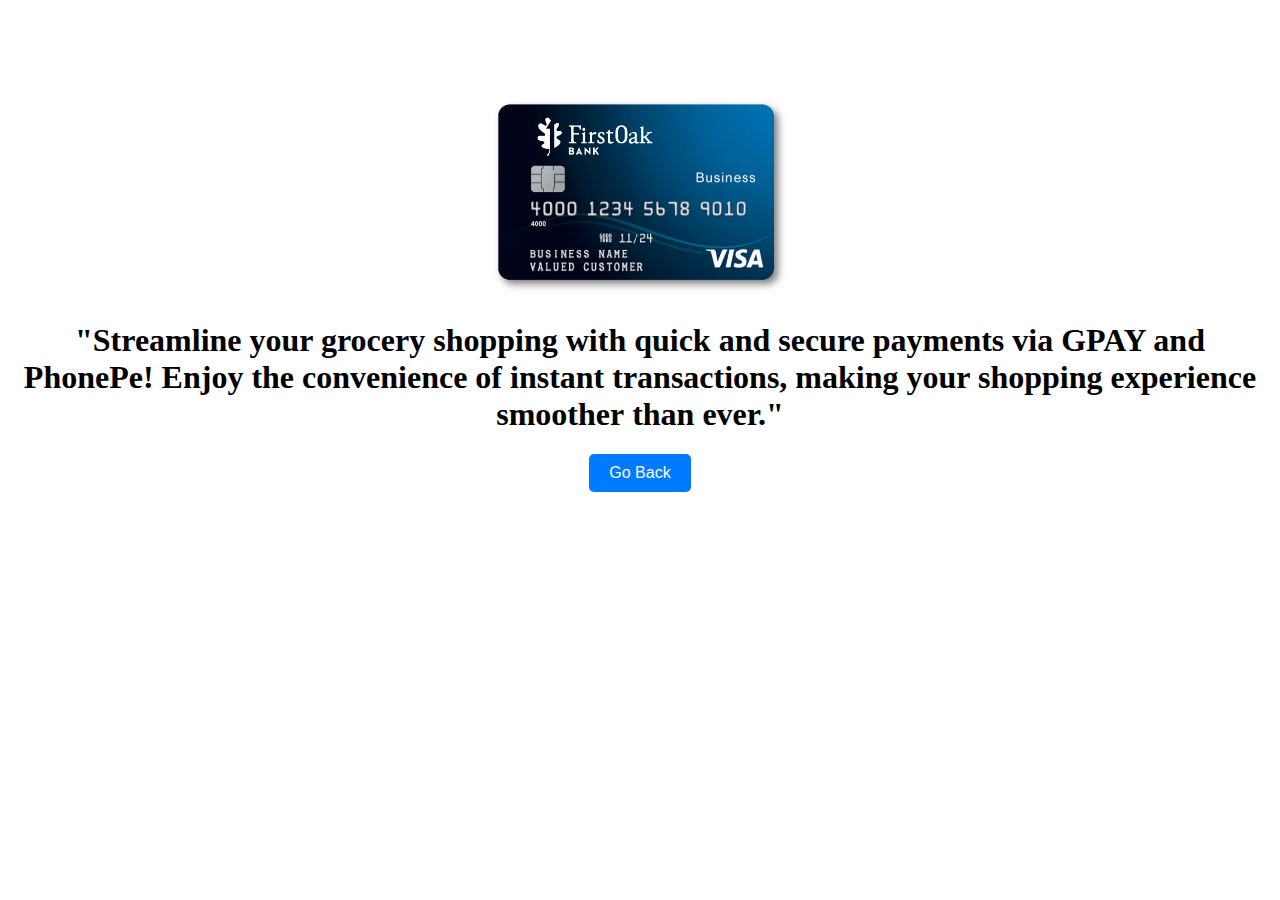
<file: payment.html>
<!DOCTYPE html>
<html lang="en">
<head>
    <meta charset="UTF-8">
    <meta name="viewport" content="width=device-width, initial-scale=1.0">
    <title>Payment</title>
    <style>
        img{
            margin-top: 7%;
        }
        #goBackBtn {
            display: block;
            margin: 20px auto;
            padding: 10px 20px;
            font-size: 16px;
            background-color: #007bff;
            color: #fff;
            border: none;
            cursor:  pointer;
            border-radius: 5px;
        }

  #goBackBtn:hover {
    background-color: #0056b3;
  }
    </style>
</head>
<body>
    <center>
        <img src="card.png" width="300px" height="200px" >
        <h1>
            "Streamline your grocery shopping with 
            quick and secure payments via GPAY and PhonePe! 
            Enjoy the convenience of instant transactions, 
            making your shopping experience smoother than ever."
        </h1>
    </center>

    
    <button id="goBackBtn">Go Back</button>

    <script>
      document.getElementById("goBackBtn").addEventListener("click", function() {
        window.location.href = "index.html";
      });
    </script>
        
</body>
</html>
</file>
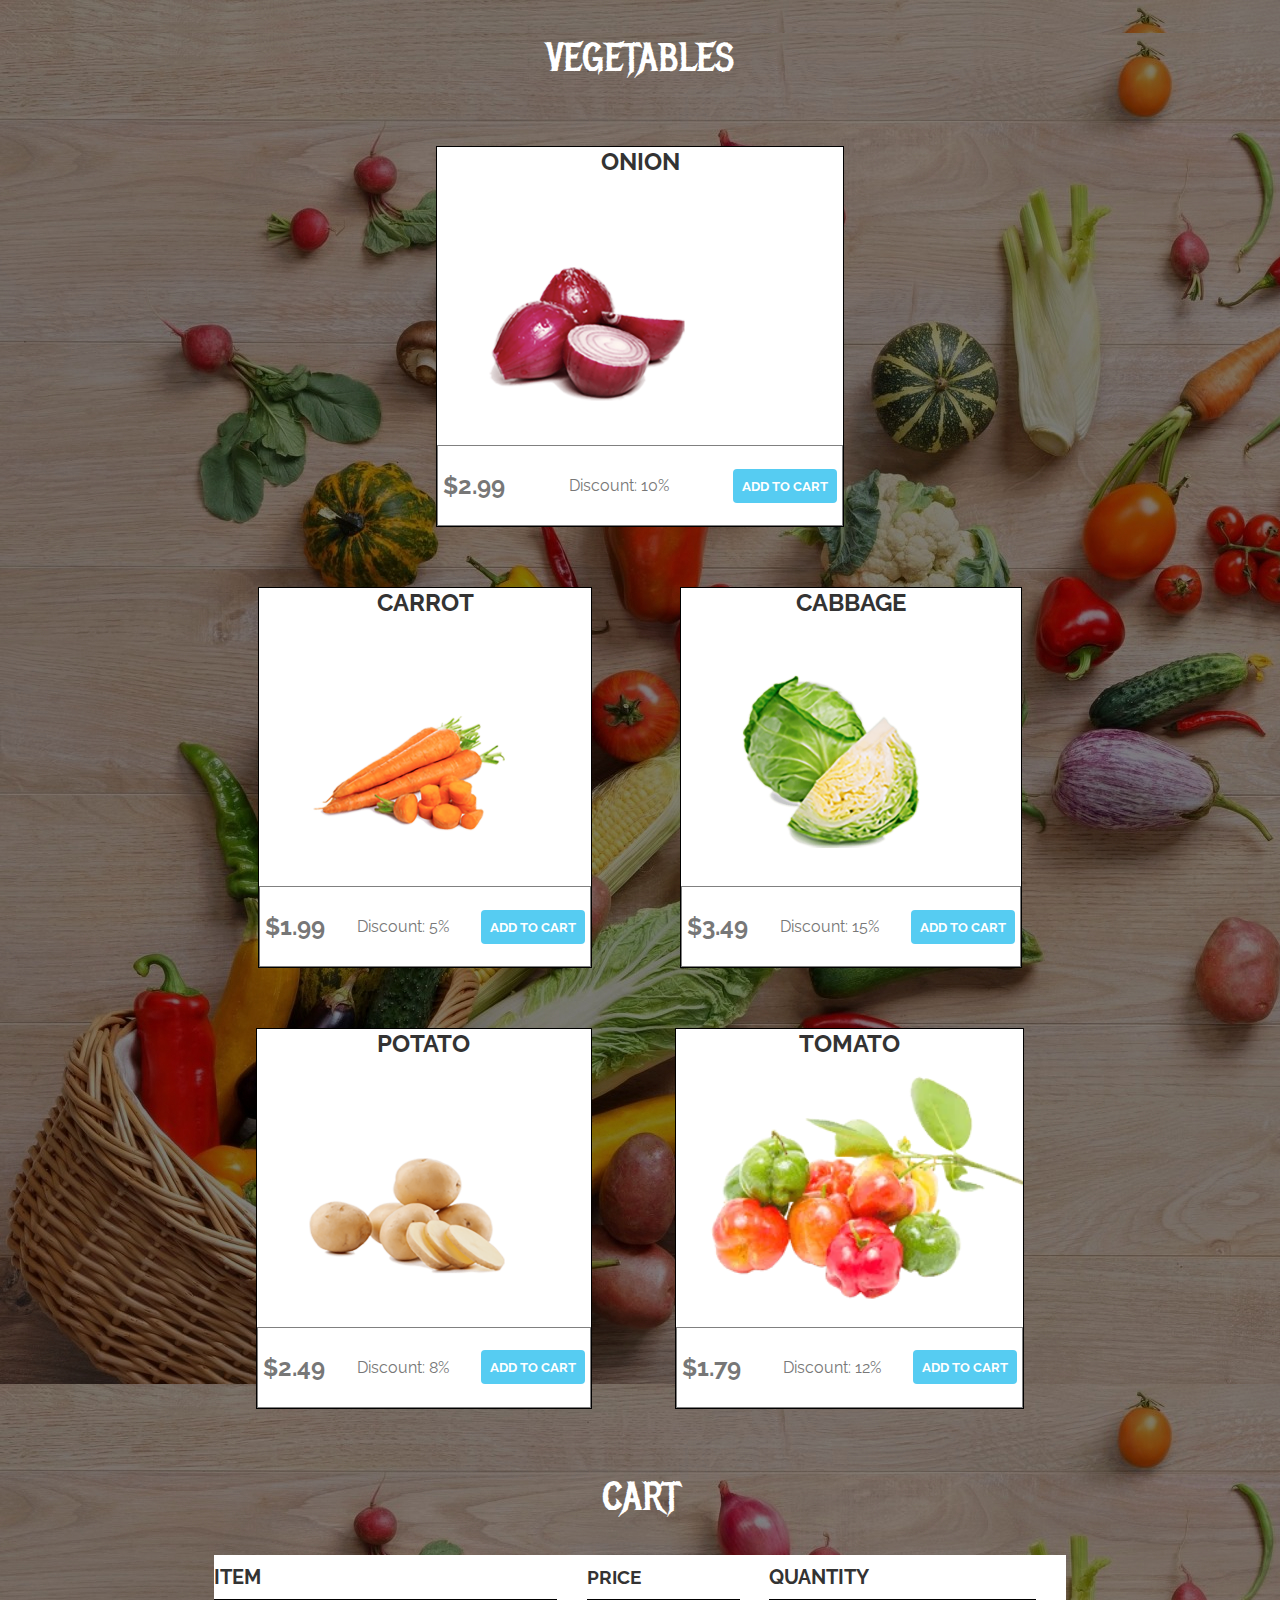
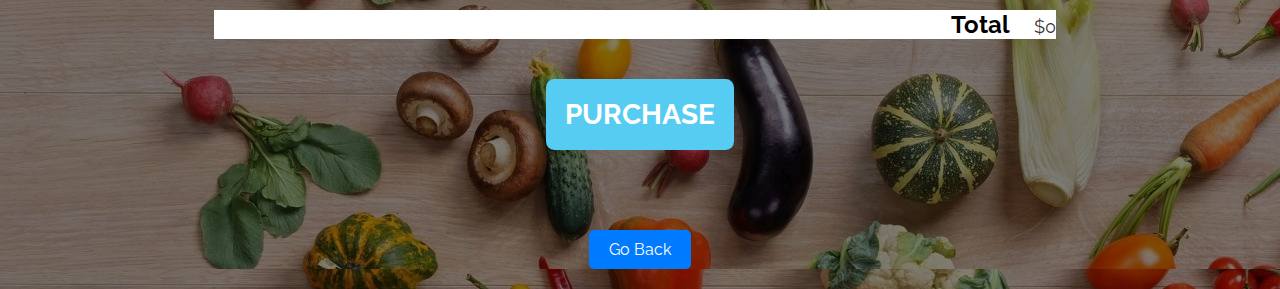
<file: veg.html>
<!DOCTYPE html>
<html>
    <head>
        <title>The Generics | Store</title>
        <meta name="description" content="This is the description">
        <style>
            @import url('https://fonts.googleapis.com/css?family=Raleway:300,400,700');
@import url("https://fonts.googleapis.com/css?family=Metal+Mania");

@font-face {
    font-family: "Booter - Zero Zero";
    src: url("Fonts/Booter - Zero Zero.woff") format("woff"),
         url("Fonts/Booter - Zero Zero.woff2") format("woff2");
    font-weight: normal;
    font-style: normal;
}

* {
    box-sizing: border-box;
    font-family: Raleway;
    color: #777;
}

html, body {
    margin: 0;
    padding: 0;
    min-height: 100%;
    background-image: url(vegbg.jpg);
    background-color: rgba(255, 255, 255, 0.5);
}


.content-section {
    margin: 1em;
}

.container {
    max-width: 900px;
    margin: 0 auto;
    padding: 0 1.5em;
}
.section-header {
    font-family: "Metal Mania";
    font-weight: normal;
    color: white;
    text-align: center;
    font-size: 2.5em;
}

.about-band-image {
    float: left;
    height: 200px;
    width: 200px;
    margin: 15px;
    border-radius: 50%;
}
.btn {
    text-align: center;
    vertical-align: middle;
    padding: .67em .67em;
    cursor: pointer;
}

.btn-header {
    margin: .5em 15% 2em 15%;
    color: white;
    border: 2px solid #2D9CDB;
    background-color: rgba(255, 255, 255, .1);
    border-radius: 0;
    font-size: 1.5em;
    font-weight: lighter;
    padding-left: 2em;
    padding-right: 2em;
}

.btn-header:hover {
    background-color: rgba(255, 255, 255, .3);
}

.btn-play {
    display: block;
    margin: 0 auto;
    color: #2D9CDB;
    font-size: 4em;
    border-radius: 50%;
    width: 100px;
    height: 100px;
    padding: 0;
    text-align: center;
}

.btn-primary {
    color: white;
    background-color: #56CCF2;
    border: none;
    border-radius: .3em;
    font-weight: bold;
}

.btn-primary:hover {
    background-color: #2D9CDB;
}

.tour-row {
    border-bottom: 1px solid black;
    padding-bottom: 1em;
    margin-bottom: 1em;
}

.tour-row:last-child {
    border: none;
}

.tour-item {
    display: inline-block;
    padding-right: .5em;
}

.tour-date {
    color: #555;
    width: 11%;
    font-weight: bold;
}

.tour-city {
    width: 24%;
}

.tour-arena {
    width: 42%;
}

.tour-btn {
    max-width: 19%;
}

.shop-item {
    margin: 30px;
    border: 1px solid black;
    background-color: white;
}

.shop-item-title {
    display: block;
    width: 100%;
    text-align: center;
    font-weight: bold;
    font-size: 1.5em;
    color: #333;
    margin-bottom: 15px;
}

.shop-item-image {
    height: 250px;
}

.shop-item-details {
    display: flex;
    align-items: center;
    padding: 5px;
    border: 1px solid gray;
    gap: 2rem;
}

.shop-item-price {
    flex-grow: 1;
    color: #333;
}

.shop-items {
    display: flex;
    flex-wrap: wrap;
    justify-content: space-around;
}

.cart-header {
    font-weight: bold;
    font-size: 1.25em;
    color: #333;
}

.cart-column {
    display: flex;
    align-items: center;
    border-bottom: 1px solid black;
    margin-right: 1.5em;
    padding-bottom: 10px;
    margin-top: 10px;
}

.cart-row {
    display: flex;
    background-color: white;
}

.cart-item {
    width: 45%;
}

.cart-price {
    width: 20%;
    font-size: 1.2em;
    color: #333;
}

.cart-quantity {
    width: 35%;
}

.cart-item-title {
    color: #333;
    margin-left: .5em;
    font-size: 1.2em;
}

.cart-item-image {
    width: 75px;
    height: auto;
    border-radius: 10px;
}

.btn-danger {
    color: white;
    background-color: #EB5757;
    border: none;
    border-radius: .3em;
    font-weight: bold;
}

.btn-danger:hover {
    background-color: #CC4C4C;
}

.cart-quantity-input {
    height: 34px;
    width: 50px;
    border-radius: 5px;
    border: 1px solid #56CCF2;
    background-color: #eee;
    color: #333;
    padding: 0;
    text-align: center;
    font-size: 1.2em;
    margin-right: 25px;
}

.cart-row:last-child {
    border-bottom: 1px solid black;
}

.cart-row:last-child .cart-column {
    border: none;
}

.cart-total {
    text-align: end;
    margin-top: 10px;
    margin-right: 10px;
    background-color: white;
}

.cart-total-title {
    font-weight: bold;
    font-size: 1.5em;
    color: black;
    margin-right: 20px;
}

.cart-total-price {
    color: #333;
    font-size: 1.1em;
}

.btn-purchase {
    display: block;
    margin: 40px auto 80px auto;
    font-size: 1.75em;
}
#goBackBtn {
            display: block;
            margin: 20px auto;
            padding: 10px 20px;
            font-size: 16px;
            background-color: #007bff;
            color: #fff;
            border: none;
            cursor:  pointer;
            border-radius: 5px;
        }

  #goBackBtn:hover {
    background-color: #0056b3;
  }
        </style>
    </head>
    <body>
        <section class="container content-section">
            <h2 class="section-header">VEGETABLES</h2>
            <div class="shop-items">
                <div class="shop-item">
                    <span class="shop-item-title">ONION</span>
                    <img class="shop-item-image" src="product-2.png">
                    <div class="shop-item-details">
                        <span class="shop-item-price"><h2>$2.99</h2></span><br>
                        <p>Discount: 10%</p><br>
                        <button class="btn btn-primary shop-item-button" type="button">ADD TO CART</button>
                    </div>
                </div>
                <div class="shop-item">
                    <span class="shop-item-title">CARROT</span>
                    <img class="shop-item-image" src="product-7.png">
                    <div class="shop-item-details">
                        <span class="shop-item-price"><h2>$1.99</h2></span>
                        <p>Discount: 5%</p>
                        <button class="btn btn-primary shop-item-button"type="button">ADD TO CART</button>
                    </div>
                </div>
                <div class="shop-item">
                    <span class="shop-item-title">CABBAGE</span>
                    <img class="shop-item-image" src="product-4.png">
                    <div class="shop-item-details">
                        <span class="shop-item-price"><h2>$3.49</h2></span>
                        <p>Discount: 15%</p>
                        <button class="btn btn-primary shop-item-button" type="button">ADD TO CART</button>
                    </div>
                </div>
                
                <div class="shop-item">
                    <span class="shop-item-title">POTATO</span>
                    <img class="shop-item-image" src="product-5.png">
                    <div class="shop-item-details">
                        <span class="shop-item-price"><h2>$2.49</h2></span>
                        <p>Discount: 8%</p>
                        <button class="btn btn-primary shop-item-button" type="button">ADD TO CART</button>
                    </div>
                </div>
                
                
                <div class="shop-item">
                    <span class="shop-item-title">TOMATO</span>
                    <img class="shop-item-image" src="pro4.png">
                    <div class="shop-item-details">
                        <span class="shop-item-price"><h2>$1.79</h2></span>
                        <p>Discount: 12%</p>
                        <button class="btn btn-primary shop-item-button" type="button">ADD TO CART</button>
                    </div>
                </div>
            </div>
        </section>
        <section class="container content-section">
            <h2 class="section-header">CART</h2>
            <div class="cart-row">
                <span class="cart-item cart-header cart-column">ITEM</span>
                <span class="cart-price cart-header cart-column">PRICE</span>
                <span class="cart-quantity cart-header cart-column">QUANTITY</span>
            </div>
            <div class="cart-items">
            </div>
            <div class="cart-total">
                <strong class="cart-total-title">Total</strong>
                <span class="cart-total-price">$0</span>
            </div>
            <button class="btn btn-primary btn-purchase" type="button">PURCHASE</button>
        </section>
              
<button id="goBackBtn">Go Back</button>

        <script>
  document.getElementById("goBackBtn").addEventListener("click", function() {
    window.location.href = "index.html";
  });

        
        
        if (document.readyState == 'loading') {
            document.addEventListener('DOMContentLoaded', ready)
        } else {
            ready()
        }
        
        function ready() {
            var removeCartItemButtons = document.getElementsByClassName('btn-danger')
            for (var i = 0; i < removeCartItemButtons.length; i++) {
                var button = removeCartItemButtons[i]
                button.addEventListener('click', removeCartItem)
            }
        
            var quantityInputs = document.getElementsByClassName('cart-quantity-input')
            for (var i = 0; i < quantityInputs.length; i++) {
                var input = quantityInputs[i]
                input.addEventListener('change', quantityChanged)
            }
        
            var addToCartButtons = document.getElementsByClassName('shop-item-button')
            for (var i = 0; i < addToCartButtons.length; i++) {
                var button = addToCartButtons[i]
                button.addEventListener('click', addToCartClicked)
            }
        
            document.getElementsByClassName('btn-purchase')[0].addEventListener('click', purchaseClicked)
        }
        
        function purchaseClicked() {
            alert('Thank you for your purchase')
            var cartItems = document.getElementsByClassName('cart-items')[0]
            while (cartItems.hasChildNodes()) {
                cartItems.removeChild(cartItems.firstChild)
            }
            updateCartTotal()
        }
        
        function removeCartItem(event) {
            var buttonClicked = event.target
            buttonClicked.parentElement.parentElement.remove()
            updateCartTotal()
        }
        
        function quantityChanged(event) {
            var input = event.target
            if (isNaN(input.value) || input.value <= 0) {
                input.value = 1
            }
            updateCartTotal()
        }
        
        function addToCartClicked(event) {
            var button = event.target
            var shopItem = button.parentElement.parentElement
            var title = shopItem.getElementsByClassName('shop-item-title')[0].innerText
            var price = shopItem.getElementsByClassName('shop-item-price')[0].innerText
            var imageSrc = shopItem.getElementsByClassName('shop-item-image')[0].src
            addItemToCart(title, price, imageSrc)
            updateCartTotal()
        }
        
        function addItemToCart(title, price, imageSrc) {
            var cartRow = document.createElement('div')
            cartRow.classList.add('cart-row')
            var cartItems = document.getElementsByClassName('cart-items')[0]
            var cartItemNames = cartItems.getElementsByClassName('cart-item-title')
            for (var i = 0; i < cartItemNames.length; i++) {
                if (cartItemNames[i].innerText == title) {
                    alert('This item is already added to the cart')
                    return
                }
            }
            var cartRowContents = `
                <div class="cart-item cart-column">
                    <img class="cart-item-image" src="${imageSrc}" width="100" height="100">
                    <span class="cart-item-title">${title}</span>
                </div>
                <span class="cart-price cart-column">${price}</span>
                <div class="cart-quantity cart-column">
                    <input class="cart-quantity-input" type="number" value="1">
                    <button class="btn btn-danger" type="button">REMOVE</button>
                </div>`
            cartRow.innerHTML = cartRowContents
            cartItems.append(cartRow)
            cartRow.getElementsByClassName('btn-danger')[0].addEventListener('click', removeCartItem)
            cartRow.getElementsByClassName('cart-quantity-input')[0].addEventListener('change', quantityChanged)
        }
        
        function updateCartTotal() {
            var cartItemContainer = document.getElementsByClassName('cart-items')[0]
            var cartRows = cartItemContainer.getElementsByClassName('cart-row')
            var total = 0
            for (var i = 0; i < cartRows.length; i++) {
                var cartRow = cartRows[i]
                var priceElement = cartRow.getElementsByClassName('cart-price')[0]
                var quantityElement = cartRow.getElementsByClassName('cart-quantity-input')[0]
                var price = parseFloat(priceElement.innerText.replace('$', ''))
                var quantity = quantityElement.value
                total = total + (price * quantity)
            }
            total = Math.round(total * 100) / 100
            document.getElementsByClassName('cart-total-price')[0].innerText = '$' + total
        }</script>
    </body>
</html>
</file>
